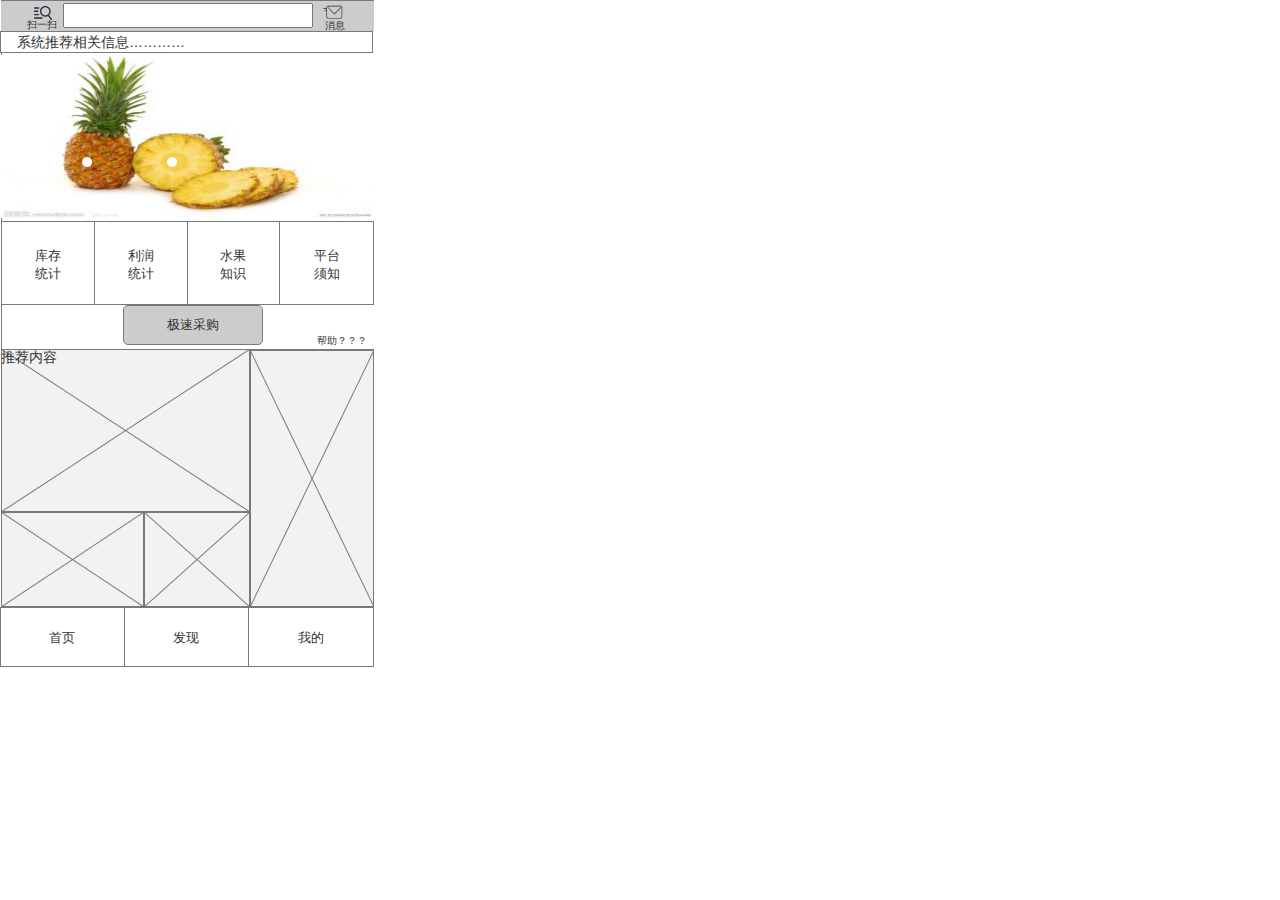
<file: index.html>
﻿<!DOCTYPE html>
<html>
  <head>
    <title>index</title>
    <meta http-equiv="X-UA-Compatible" content="IE=edge"/>
    <meta http-equiv="content-type" content="text/html; charset=utf-8"/>
    <meta name="viewport" content="width=device-width, initial-scale=1.0"/>
    <meta name="apple-mobile-web-app-capable" content="yes"/>
    <link href="resources/css/jquery-ui-themes.css" type="text/css" rel="stylesheet"/>
    <link href="resources/css/axure_rp_page.css" type="text/css" rel="stylesheet"/>
    <link href="data/styles.css" type="text/css" rel="stylesheet"/>
    <link href="files/index/styles.css" type="text/css" rel="stylesheet"/>
    <script src="resources/scripts/jquery-1.7.1.min.js"></script>
    <script src="resources/scripts/jquery-ui-1.8.10.custom.min.js"></script>
    <script src="resources/scripts/axure/axQuery.js"></script>
    <script src="resources/scripts/axure/globals.js"></script>
    <script src="resources/scripts/axutils.js"></script>
    <script src="resources/scripts/axure/annotation.js"></script>
    <script src="resources/scripts/axure/axQuery.std.js"></script>
    <script src="resources/scripts/axure/doc.js"></script>
    <script src="data/document.js"></script>
    <script src="resources/scripts/messagecenter.js"></script>
    <script src="resources/scripts/axure/events.js"></script>
    <script src="resources/scripts/axure/recording.js"></script>
    <script src="resources/scripts/axure/action.js"></script>
    <script src="resources/scripts/axure/expr.js"></script>
    <script src="resources/scripts/axure/geometry.js"></script>
    <script src="resources/scripts/axure/flyout.js"></script>
    <script src="resources/scripts/axure/ie.js"></script>
    <script src="resources/scripts/axure/model.js"></script>
    <script src="resources/scripts/axure/repeater.js"></script>
    <script src="resources/scripts/axure/sto.js"></script>
    <script src="resources/scripts/axure/utils.temp.js"></script>
    <script src="resources/scripts/axure/variables.js"></script>
    <script src="resources/scripts/axure/drag.js"></script>
    <script src="resources/scripts/axure/move.js"></script>
    <script src="resources/scripts/axure/visibility.js"></script>
    <script src="resources/scripts/axure/style.js"></script>
    <script src="resources/scripts/axure/adaptive.js"></script>
    <script src="resources/scripts/axure/tree.js"></script>
    <script src="resources/scripts/axure/init.temp.js"></script>
    <script src="files/index/data.js"></script>
    <script src="resources/scripts/axure/legacy.js"></script>
    <script src="resources/scripts/axure/viewer.js"></script>
    <script src="resources/scripts/axure/math.js"></script>
    <script type="text/javascript">
      $axure.utils.getTransparentGifPath = function() { return 'resources/images/transparent.gif'; };
      $axure.utils.getOtherPath = function() { return 'resources/Other.html'; };
      $axure.utils.getReloadPath = function() { return 'resources/reload.html'; };
    </script>
  </head>
  <body>
    <div id="base" class="">

      <!-- Unnamed (新母版 1) -->

      <!-- Unnamed (动态面板) -->
      <div id="u1" class="ax_default">
        <div id="u1_state0" class="panel_state" data-label="State1">
          <div id="u1_state0_content" class="panel_state_content">

            <!-- Unnamed (矩形) -->
            <div id="u2" class="ax_default box_1">
              <div id="u2_div" class=""></div>
              <!-- Unnamed () -->
              <div id="u3" class="text" style="display:none; visibility: hidden">
                <p><span></span></p>
              </div>
            </div>
          </div>
        </div>
      </div>

      <!-- Unnamed (动态面板) -->
      <div id="u4" class="ax_default">
        <div id="u4_state0" class="panel_state" data-label="State1">
          <div id="u4_state0_content" class="panel_state_content">

            <!-- Unnamed (矩形) -->
            <div id="u5" class="ax_default box_1">
              <div id="u5_div" class=""></div>
              <!-- Unnamed () -->
              <div id="u6" class="text" style="display:none; visibility: hidden">
                <p><span></span></p>
              </div>
            </div>

            <!-- Unnamed (图片) -->
            <div id="u7" class="ax_default _图片">
              <img id="u7_img" class="img " src="images/index/u7.svg"/>
              <!-- Unnamed () -->
              <div id="u8" class="text" style="display:none; visibility: hidden">
                <p><span></span></p>
              </div>
            </div>

            <!-- Unnamed (文本框) -->
            <div id="u9" class="ax_default text_field">
              <input id="u9_input" type="text" value=""/>
            </div>

            <!-- Unnamed (图片) -->
            <div id="u10" class="ax_default _图片">
              <img id="u10_img" class="img " src="images/index/u10.svg"/>
              <!-- Unnamed () -->
              <div id="u11" class="text" style="display:none; visibility: hidden">
                <p><span></span></p>
              </div>
            </div>

            <!-- Unnamed (矩形) -->
            <div id="u12" class="ax_default label">
              <div id="u12_div" class=""></div>
              <!-- Unnamed () -->
              <div id="u13" class="text">
                <p><span>消息</span></p>
              </div>
            </div>

            <!-- Unnamed (矩形) -->
            <div id="u14" class="ax_default label">
              <div id="u14_div" class=""></div>
              <!-- Unnamed () -->
              <div id="u15" class="text">
                <p><span>扫一扫</span></p>
              </div>
            </div>
          </div>
        </div>
      </div>

      <!-- 橱窗 (动态面板) -->
      <div id="u16" class="ax_default" data-label="橱窗">
        <div id="u16_state0" class="panel_state" data-label="State1">
          <div id="u16_state0_content" class="panel_state_content">

            <!-- Unnamed (矩形) -->
            <div id="u17" class="ax_default box_1">
              <div id="u17_div" class=""></div>
              <!-- Unnamed () -->
              <div id="u18" class="text" style="display:none; visibility: hidden">
                <p><span></span></p>
              </div>
            </div>

            <!-- Unnamed (图片) -->
            <div id="u19" class="ax_default image">
              <img id="u19_img" class="img " src="images/index/u19.jpg"/>
              <!-- Unnamed () -->
              <div id="u20" class="text" style="display:none; visibility: hidden">
                <p><span></span></p>
              </div>
            </div>
          </div>
        </div>
        <div id="u16_state1" class="panel_state" data-label="State2" style="display:none; visibility: hidden;">
          <div id="u16_state1_content" class="panel_state_content">

            <!-- Unnamed (图片) -->
            <div id="u21" class="ax_default image">
              <img id="u21_img" class="img " src="images/index/u21.jpg"/>
              <!-- Unnamed () -->
              <div id="u22" class="text" style="display:none; visibility: hidden">
                <p><span></span></p>
              </div>
            </div>
          </div>
        </div>
        <div id="u16_state2" class="panel_state" data-label="State3" style="display:none; visibility: hidden;">
          <div id="u16_state2_content" class="panel_state_content">

            <!-- Unnamed (图片) -->
            <div id="u23" class="ax_default image">
              <img id="u23_img" class="img " src="images/index/u23.jpg"/>
              <!-- Unnamed () -->
              <div id="u24" class="text" style="display:none; visibility: hidden">
                <p><span></span></p>
              </div>
            </div>
          </div>
        </div>
      </div>

      <!-- Unnamed (椭圆形) -->
      <div id="u25" class="ax_default ellipse">
        <img id="u25_img" class="img " src="images/index/u25.png"/>
        <!-- Unnamed () -->
        <div id="u26" class="text" style="display:none; visibility: hidden">
          <p><span></span></p>
        </div>
      </div>

      <!-- Unnamed (椭圆形) -->
      <div id="u27" class="ax_default ellipse">
        <img id="u27_img" class="img " src="images/index/u25.png"/>
        <!-- Unnamed () -->
        <div id="u28" class="text" style="display:none; visibility: hidden">
          <p><span></span></p>
        </div>
      </div>

      <!-- Unnamed (椭圆形) -->
      <div id="u29" class="ax_default ellipse">
        <img id="u29_img" class="img " src="images/index/u25.png"/>
        <!-- Unnamed () -->
        <div id="u30" class="text" style="display:none; visibility: hidden">
          <p><span></span></p>
        </div>
      </div>

      <!-- Unnamed (菜单) -->
      <div id="u31" class="ax_default">
        <img id="u31_menu" class="img " src="images/index/u31_menu.png" alt="u31_menu"/>

        <!-- Unnamed (表格) -->
        <div id="u32" class="ax_default">

          <!-- Unnamed (Menu Item) -->
          <div id="u33" class="ax_default menu_item">
            <img id="u33_img" class="img " src="images/index/u33.png"/>
            <!-- Unnamed () -->
            <div id="u34" class="text">
              <p><span>库存</span></p><p><span>统计</span></p>
            </div>
          </div>

          <!-- Unnamed (Menu Item) -->
          <div id="u35" class="ax_default menu_item">
            <img id="u35_img" class="img " src="images/index/u33.png"/>
            <!-- Unnamed () -->
            <div id="u36" class="text">
              <p><span>利润</span></p><p><span>统计</span></p>
            </div>
          </div>

          <!-- Unnamed (Menu Item) -->
          <div id="u37" class="ax_default menu_item">
            <img id="u37_img" class="img " src="images/index/u37.png"/>
            <!-- Unnamed () -->
            <div id="u38" class="text">
              <p><span>水果</span></p><p><span>知识</span></p>
            </div>
          </div>

          <!-- Unnamed (Menu Item) -->
          <div id="u39" class="ax_default menu_item">
            <img id="u39_img" class="img " src="images/index/u39.png"/>
            <!-- Unnamed () -->
            <div id="u40" class="text">
              <p><span>平台</span></p><p><span>须知</span></p>
            </div>
          </div>
        </div>
      </div>

      <!-- Unnamed (菜单) -->
      <div id="u41" class="ax_default">
        <img id="u41_menu" class="img " src="images/index/u41_menu.png" alt="u41_menu"/>

        <!-- Unnamed (表格) -->
        <div id="u42" class="ax_default">

          <!-- Unnamed (Menu Item) -->
          <div id="u43" class="ax_default menu_item">
            <img id="u43_img" class="img " src="images/index/u43.png"/>
            <!-- Unnamed () -->
            <div id="u44" class="text">
              <p><span>首页</span></p>
            </div>
          </div>

          <!-- Unnamed (Menu Item) -->
          <div id="u45" class="ax_default menu_item">
            <img id="u45_img" class="img " src="images/index/u43.png"/>
            <!-- Unnamed () -->
            <div id="u46" class="text">
              <p><span>发现</span></p>
            </div>
          </div>

          <!-- Unnamed (Menu Item) -->
          <div id="u47" class="ax_default menu_item">
            <img id="u47_img" class="img " src="images/index/u47.png"/>
            <!-- Unnamed () -->
            <div id="u48" class="text">
              <p><span>我的</span></p>
            </div>
          </div>
        </div>
      </div>

      <!-- 推送消息 (动态面板) -->
      <div id="u49" class="ax_default" data-label="推送消息">
        <div id="u49_state0" class="panel_state" data-label="State1">
          <div id="u49_state0_content" class="panel_state_content">

            <!-- Unnamed (矩形) -->
            <div id="u50" class="ax_default box_1">
              <div id="u50_div" class=""></div>
              <!-- Unnamed () -->
              <div id="u51" class="text" style="display:none; visibility: hidden">
                <p><span></span></p>
              </div>
            </div>

            <!-- Unnamed (矩形) -->
            <div id="u52" class="ax_default label">
              <div id="u52_div" class=""></div>
              <!-- Unnamed () -->
              <div id="u53" class="text">
                <p><span>系统推荐相关信息…………</span></p>
              </div>
            </div>
          </div>
        </div>
      </div>

      <!-- 推荐组合 (动态面板) -->
      <div id="u54" class="ax_default" data-label="推荐组合">
        <div id="u54_state0" class="panel_state" data-label="State1">
          <div id="u54_state0_content" class="panel_state_content">

            <!-- 推荐组合 (矩形) -->
            <div id="u55" class="ax_default box_1" data-label="推荐组合">
              <div id="u55_div" class=""></div>
              <!-- Unnamed () -->
              <div id="u56" class="text" style="display:none; visibility: hidden">
                <p><span></span></p>
              </div>
            </div>

            <!-- Unnamed (占位符) -->
            <div id="u57" class="ax_default placeholder">
              <img id="u57_img" class="img " src="images/index/u57.png"/>
              <!-- Unnamed () -->
              <div id="u58" class="text" style="display:none; visibility: hidden">
                <p><span></span></p>
              </div>
            </div>

            <!-- Unnamed (占位符) -->
            <div id="u59" class="ax_default placeholder">
              <img id="u59_img" class="img " src="images/index/u59.png"/>
              <!-- Unnamed () -->
              <div id="u60" class="text" style="display:none; visibility: hidden">
                <p><span></span></p>
              </div>
            </div>

            <!-- Unnamed (占位符) -->
            <div id="u61" class="ax_default placeholder">
              <img id="u61_img" class="img " src="images/index/u61.png"/>
              <!-- Unnamed () -->
              <div id="u62" class="text" style="display:none; visibility: hidden">
                <p><span></span></p>
              </div>
            </div>

            <!-- Unnamed (占位符) -->
            <div id="u63" class="ax_default placeholder">
              <img id="u63_img" class="img " src="images/index/u63.png"/>
              <!-- Unnamed () -->
              <div id="u64" class="text" style="display:none; visibility: hidden">
                <p><span></span></p>
              </div>
            </div>

            <!-- Unnamed (矩形) -->
            <div id="u65" class="ax_default label">
              <div id="u65_div" class=""></div>
              <!-- Unnamed () -->
              <div id="u66" class="text">
                <p><span>推荐内容</span></p>
              </div>
            </div>
          </div>
        </div>
      </div>

      <!-- Unnamed (矩形) -->
      <div id="u67" class="ax_default button">
        <div id="u67_div" class=""></div>
        <!-- Unnamed () -->
        <div id="u68" class="text">
          <p><span>极速采购</span></p>
        </div>
      </div>

      <!-- Unnamed (矩形) -->
      <div id="u69" class="ax_default label">
        <div id="u69_div" class=""></div>
        <!-- Unnamed () -->
        <div id="u70" class="text">
          <p><span>帮助？？？</span></p>
        </div>
      </div>
    </div>
  </body>
</html>
</file>
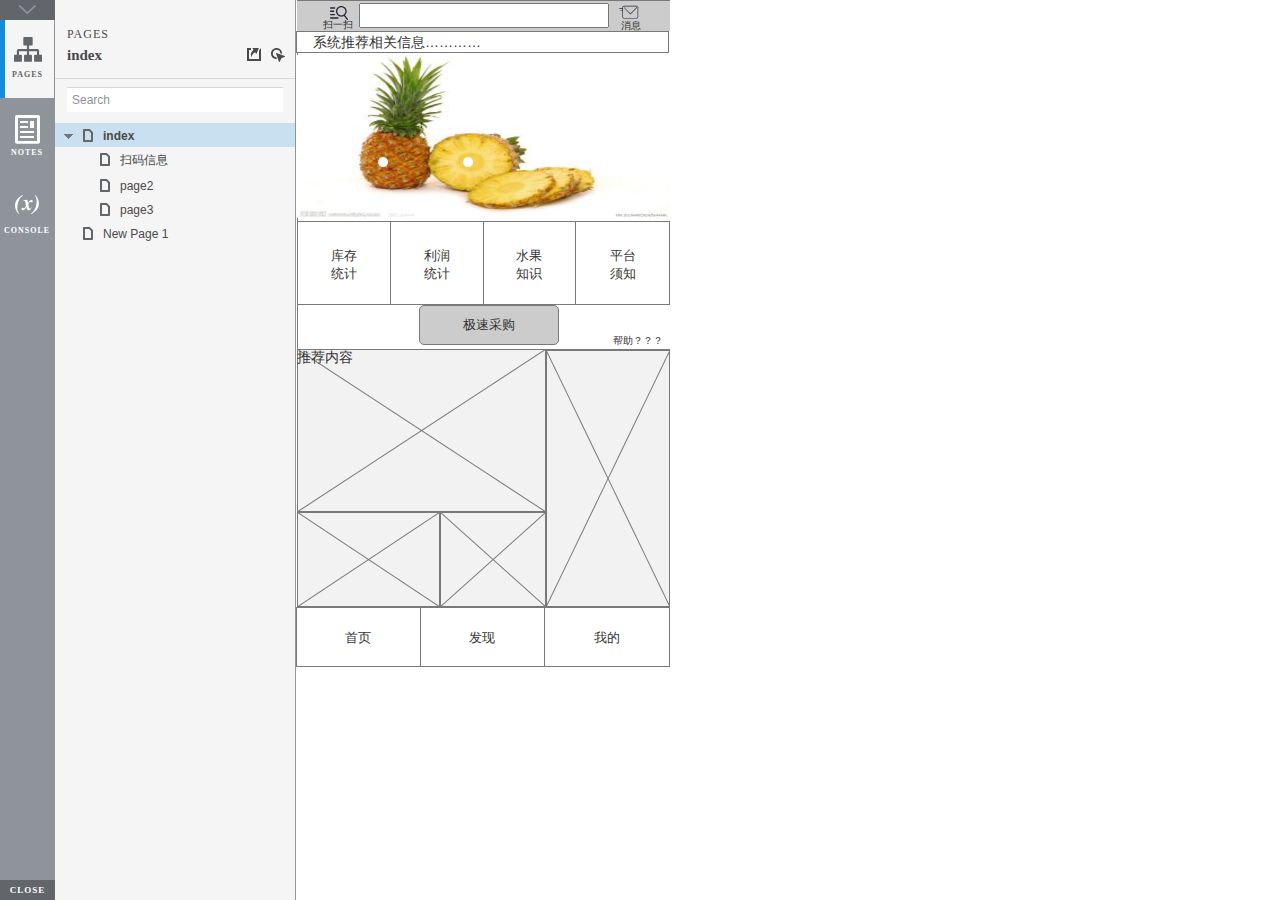
<file: start.html>
﻿<!DOCTYPE html>
<html xmlns="http://www.w3.org/1999/xhtml" xml:lang="en" lang="en">
<head>
    <title>Untitled Document</title>
    <meta http-equiv="X-UA-Compatible" content="IE=edge"/>
    <meta http-equiv="content-type" content="text/html; charset=utf-8" />
    <meta name="viewport" content="width=device-width, initial-scale=1.0" />
    <meta name="apple-mobile-web-app-capable" content="yes" />
    <link type="text/css" href="resources/css/reset.css" rel="Stylesheet" />
    <link type="text/css" href="resources/css/default.css" rel="Stylesheet" />
    <!--<link href='https://fonts.googleapis.com/css?family=Nunito:300' rel='stylesheet' type='text/css'>-->

    <script type="text/javascript">
        if (location.href.toString().indexOf('file://localhost/') == 0) {
            location.href = location.href.toString().replace('file://localhost/', 'file:///');
        }
    </script>

    <script type="text/javascript" src="resources/scripts/jquery-1.7.1.min.js"></script>
    <script type="text/javascript" src="resources/scripts/player/splitter.js"></script>
    <script type="text/javascript" src="resources/scripts/axutils.js"></script>
    <script type="text/javascript" src="resources/scripts/player/axplayer.js"></script>
    <script type="text/javascript" src="resources/scripts/messagecenter.js"></script>
    <script type="text/javascript" src="data/document.js"></script>
    <style type="text/css">

#outerContainer {
	width:1000px;
	height:1500px;
}

.vsplitbar {
    width: 3px;
    /*background: #B9B9B9;*/
    border-right: 1px solid #8f949a;
}

.vsplitbar:hover, .vsplitbar.active {
    background: #8f949a;
}

#rightPanel {
    background-color: White;
}

/*#leftPanel {
    min-width: 120px;
}*/

.splitterMask {
   position:absolute;
   top: 0;
   left: 0;
   width: 100%;
   height: 100%;
   overflow: hidden;
   background-image: url(resources/images/transparent.gif);
   z-index: 20000;
}

    </style>
    <script type="text/javascript" language="JavaScript"><!--
        var SITEMAP_COLLAPSE_VAR_NAME = 'c';
        var PLUGIN_VAR_NAME = 'g';
        var FOOTNOTES_VAR_NAME = 'fn';
        var ADAPTIVE_VIEW_VAR_NAME = 'view';
        var lastLeftPanelWidth = 295;
        var toolBarOnly = true;

        // isolate scope
        (function() {
            setUpController();
            
            var configuration = $axure.document.configuration;
            var _settings = {};
            _settings.projectId = configuration.prototypeId;
            _settings.isAxshare = configuration.isAxshare;
            _settings.loadFeedbackPlugin = configuration.loadFeedbackPlugin;
            var cHash = getHashStringVar(SITEMAP_COLLAPSE_VAR_NAME);
            _settings.startCollapsed = cHash == "1";
            if(cHash == "2") closePlayer();
            var gHash = getHashStringVar(PLUGIN_VAR_NAME);
            if(gHash == "") gHash = 1;
            _settings.startPluginGid = gHash;

            $axure.player.settings = _settings;

            $(window).bind('load', function() {
                if(CHROME_5_LOCAL && !$('body').attr('pluginDetected')) {
                    window.location = 'resources/chrome/chrome.html';
                }
            });

            $(document).ready(function() {
                $axure.page.bind('load.start', mainFrame_onload);
                $axure.messageCenter.addMessageListener(messageCenter_message);

                $(document).on('pluginShown', function (event, data) {
                    setVarInCurrentUrlHash('g', data ? data : '');
                });

                $(document).on('pluginCreated', function(event, data) {
                    if($axure.player.settings.startPluginGid == data) {
                        $axure.player.showPlugin(data);
                    }
                });

                if($axure.player.settings.loadFeedbackPlugin) {
                    if($axure.player.settings.isAxshare) {
                        $axure.utils.loadJS('/Scripts/plugins/feedback/feedback8.js');
                    } else {
                        $axure.utils.loadJS('http://share.axure.com/Scripts/plugins/feedback/feedback8.js');
                    }
                }

                if(navigator.userAgent.indexOf("MSIE") >= 0) $('#outerContainer').width('100%');
                initialize();
                if($axure.player.settings.startCollapsed) $('#outerContainer').splitter({ sizeLeft: 0 });
                else $('#outerContainer').splitter({ sizeLeft: lastLeftPanelWidth });
                $('#leftPanel').width(lastLeftPanelWidth);
                
                $(window).resize(function() { resizeContent(); });

                $('#maximizePanelContainer').hide();

                initializeLogo();

                $(window).resize();
                resizeContent();
                
                $axure.player.collapseToBar();

                if($axure.player.settings.startCollapsed) {
                    collapse();
                    $('#leftPanel').width(0);
                }

                if(MOBILE_DEVICE) {
                    $('#interfaceControlFrameMinimizeContainer').height('45px');
                    $('#interfaceControlFrameMinimizeContainer a').height('45px');
                    $('#interfaceControlFrameHeaderContainer').css('margin-top','45px');
                    $('#interfaceControlFrameCloseContainer a').css('padding','10px 0px');
                    $('#maximizePanelContainer').height('45px');//.css('top','inherit').css('bottom','0px');

                    $('body').removeClass('hashover');

                    if(IOS) {
                        $('#rightPanel').css('overflow', 'auto').css('-webkit-overflow-scrolling', 'touch').css('-ms-overflow-x', 'hidden');

                        window.addEventListener("orientationchange", function() {
                            var viewport = document.querySelector("meta[name=viewport]");
                            //so iOS doesn't zoom when switching back to portrait
                            viewport.setAttribute('content', 'width=device-width, initial-scale=1.0, maximum-scale=1.0');
                            viewport.setAttribute('content', 'width=device-width, initial-scale=1.0');
                            resizeContent();
                        }, false);

                        $axure.page.bind('load.start', function() {
                            resizeContent();
                        });
                    }
                }

            });

            function initialize() {
                var legacyQString = getQueryString("Page");
                if (legacyQString.length > 0) {
                    location.href = location.href.substring(0, location.href.indexOf("?")) + "#p=" + legacyQString;
                    return;
                }

                var mainFrame = document.getElementById("mainFrame");
                mainFrame.contentWindow.location.href = getInitialUrl();
            }

            function initializeLogo() {
                if($axure.document.configuration.logoImagePath) {
                    var image = new Image();
                    image.onload = function() {
                        $('#logoImage').css('max-width', this.width + 'px');
                        $axure.player.resizeContent();
                    };
                    image.src = $axure.document.configuration.logoImagePath;
                
                    $('#interfaceControlFrameLogoImageContainer').html('<img id="logoImage" src="" />');
                    $('#logoImage').attr('src', $axure.document.configuration.logoImagePath).load(function() { resizeContent(); });
                } else $('#interfaceControlFrameLogoImageContainer').hide();

                if ($axure.document.configuration.logoImageCaption) {
                    $('#interfaceControlFrameLogoCaptionContainer').html($axure.document.configuration.logoImageCaption);
                } else $('#interfaceControlFrameLogoCaptionContainer').hide();

                if(!$('#interfaceControlFrameLogoImageContainer').is(':visible') && !$('#interfaceControlFrameLogoCaptionContainer').is(':visible')) {
                    $('#interfaceControlFrameLogoContainer').hide();
                }
            }

            var resizeContent = $axure.player.resizeContent = function() {
                var newHeight = $(window).height();
                var newWidth = $(window).width();

                var controlContainerHeight = newHeight;// - 30;
                if($('#interfaceControlFrameLogoContainer').is(':visible')) controlContainerHeight -= $('#interfaceControlFrameLogoContainer').outerHeight();// + 16;

                $('#outerContainer').height(newHeight).width(newWidth);
                $('.vsplitbar').height(newHeight);
                $('#leftPanel').height(newHeight);
                $('#interfaceControlFrame').height(newHeight);
                $('#interfaceControlFrameContainer').height(newHeight);
                $('#interfaceControlFrameHostContainer').height(controlContainerHeight);

                $('#rightPanel').height(newHeight);
                $('#mainFrame').height(newHeight);

                if($('#leftPanel').is(':visible')) $('#rightPanel').width($(window).width() - $('#leftPanel').width() - 1);// $('.vsplitbar').width());
                else $('#rightPanel').width($(window).width());

                $(document).trigger('ContainerHeightChange',[controlContainerHeight]);

                if(MOBILE_DEVICE) {
                    if(!(getHashStringVar(ADAPTIVE_VIEW_VAR_NAME).length > 0)) $axure.messageCenter.postMessage('setAdaptiveViewForSize', {'width':newWidth, 'height':$('#rightPanel').height()});
                }
            }

            var collapseToBar = $axure.player.collapseToBar = function() {
                lastLeftPanelWidth = $('#leftPanel').width();
                $('#leftPanel').width('55px');
                $('.vsplitbar').hide();
                $('#rightPanel').width($(window).width() - $('#leftPanel').width());
                $(window).resize();
                $('#outerContainer').trigger('resize');
                toolBarOnly = true;
            }

            var expandFromBar = $axure.player.expandFromBar = function() {
                if($('.vsplitbar').is(':visible')) return;

                $('#leftPanel').width(lastLeftPanelWidth);
                $('.vsplitbar').show();
                $('#rightPanel').width($(window).width() - $('#leftPanel').width() - 1);// $('.vsplitbar').width());
                $(window).resize();
                $('#outerContainer').trigger('resize');
                toolBarOnly = false;
            }

        })();

        function messageCenter_message(message, data) {
            if(message == 'expandFrame') expand();
            else if(message == 'getCollapseFrameOnLoad' && $axure.player.settings.startCollapsed && !MOBILE_DEVICE) $axure.messageCenter.postMessage('collapseFrameOnLoad');
        }

        
        function getInitialUrl() {
            var pageName = getHashStringVar("p");
            if(pageName.length > 0) return pageName + ".html";
            else {
                var url = getFirstPageUrl($axure.document.sitemap.rootNodes);
                return (url ? url : "about:blank");
            }
        }

        function getFirstPageUrl(nodes) {
            for (var i = 0; i < nodes.length; i++) {
                var node = nodes[i];
                if (node.url) return node.url;
                else {
                    var hasChildren = (node.children && node.children.length > 0);
                    if (hasChildren) {
                        var url = getFirstPageUrl(node.children);
                        if (url) return url;
                    }
                }
            }
            return null;
        }

        function closePlayer() {
            if($axure.page.location) window.location.href = $axure.page.location;
            else {
                var pageFile = getInitialUrl();
                var currentLocation = window.location.toString();
                window.location.href = currentLocation.substr(0, currentLocation.lastIndexOf("/") + 1) + pageFile;
            }
        }

        function replaceHash(newHash) {
            var currentLocWithoutHash = window.location.toString().split('#')[0];

            //We use replace so that every hash change doesn't get appended to the history stack.
            //We use replaceState in browsers that support it, else replace the location
            if(typeof window.history.replaceState != 'undefined') {
                try {
                    //Chrome 45 (Version 45.0.2454.85 m) started throwing an error here when generated locally (this only happens with sitemap open) which broke all interactions.
                    //try catch breaks the url adjusting nicely when the sitemap is open, but all interactions and forward and back buttons work.
                    //Uncaught SecurityError: Failed to execute 'replaceState' on 'History': A history state object with URL 'file:///C:/Users/Ian/Documents/Axure/HTML/Untitled/start.html#p=home' cannot be created in a document with origin 'null'.
                    window.history.replaceState(null, null, currentLocWithoutHash + newHash);
                } catch(ex) {}
            } else {
                window.location.replace(currentLocWithoutHash + newHash);
            }
        }

        function collapse() {
            setVarInCurrentUrlHash('c', 1);
            if(!toolBarOnly) lastLeftPanelWidth = $('#leftPanel').width();

            $('#maximizePanelContainer').show();
            $('#leftPanel').hide();
            $('.vsplitbar').hide();
            $('#rightPanel').width($(window).width());
            $(window).resize();
            $('#outerContainer').trigger('resize');

            $(document).trigger('sidebarCollapse');

            if(MOBILE_DEVICE) {
                $('#maximizePanelContainer').animate({
                    top:$('#rightPanel').height() - $('#maximizePanelContainer').height()
                }, 300, 'swing', function() {
                    $('#maximizePanelContainer').css('top', 'inherit').css('bottom', '0px');
                });
            }
        }

        function expand() {
            if(MOBILE_DEVICE) {
                $('#maximizePanelContainer').css('top', '0px').css('bottom', 'inherit');
            }

            deleteVarFromCurrentUrlHash('c');
            $('#maximizePanelContainer').hide();
            $('#leftPanel').width(lastLeftPanelWidth);
            $('#leftPanel').show();
            if(!toolBarOnly) {
                $('.vsplitbar').show();
                $('#rightPanel').width($(window).width() - $('#leftPanel').width() - 1);
            } else {
                $axure.player.collapseToBar();
            }
            $(window).resize();
            $('#outerContainer').trigger('resize');

            $(document).trigger('sidebarExpanded');
        }


        function mainFrame_onload() {
            if($axure.page.pageName) document.title = $axure.page.pageName;
        }

        function getQueryString(query) {
            var qstring = self.location.href.split("?");
            if(qstring.length < 2) return "";
            return GetParameter(qstring, query);
        }
        
        function GetParameter(qstring, query) {
            var prms = qstring[1].split("&");
            var frmelements = new Array();
            var currprmeter, querystr = "";

            for(var i = 0; i < prms.length; i++) {
                currprmeter = prms[i].split("=");
                frmelements[i] = new Array();
                frmelements[i][0] = currprmeter[0];
                frmelements[i][1] = currprmeter[1];
            }

            for(j = 0; j < frmelements.length; j++) {
                if(frmelements[j][0].toLowerCase() == query.toLowerCase()) {
                    querystr = frmelements[j][1];
                    break;
                }
            }
            return querystr;
        }
        
        function getHashStringVar(query) {
            var qstring = self.location.href.split("#");
            if(qstring.length < 2) return "";
            return GetParameter(qstring, query);
        }

        function setHashStringVar(currentHash, varName, varVal) {
            var varWithEqual = varName + '=';
            var poundVarWithEqual = varVal === '' ? '' :  '#' + varName + '=' + varVal;
            var ampVarWithEqual = varVal === '' ? '' :  '&' + varName + '=' + varVal;
            var hashToSet = '';

            var pageIndex = currentHash.indexOf('#' + varWithEqual);
            if(pageIndex == -1) pageIndex = currentHash.indexOf('&' + varWithEqual);
            if(pageIndex != -1) {
                var newHash = currentHash.substring(0, pageIndex);

                newHash = newHash == '' ? poundVarWithEqual : newHash + ampVarWithEqual;

                var ampIndex = currentHash.indexOf('&', pageIndex + 1);
                if(ampIndex != -1) {
                    newHash = newHash == '' ? '#' + currentHash.substring(ampIndex + 1) : newHash + currentHash.substring(ampIndex);
                }
                hashToSet = newHash;
            } else if(currentHash.indexOf('#') != -1) {
                hashToSet = currentHash + ampVarWithEqual;
            } else {
                hashToSet = poundVarWithEqual;
            }

            if(hashToSet != '' || varVal == '') {
                return hashToSet;
            }

            return null;
        }

        function setVarInCurrentUrlHash(varName, varVal) {
            var newHash = setHashStringVar(window.location.hash, varName, varVal);

            if(newHash != null) {
                replaceHash(newHash);
            }
        }

        function deleteHashStringVar(currentHash, varName) {
            var varWithEqual = varName + '=';

            var pageIndex = currentHash.indexOf('#' + varWithEqual);
            if(pageIndex == -1) pageIndex = currentHash.indexOf('&' + varWithEqual);
            if(pageIndex != -1) {
                var newHash = currentHash.substring(0, pageIndex);

                var ampIndex = currentHash.indexOf('&', pageIndex + 1);

                //IF begin of string....if none blank, ELSE # instead of & and rest
                //IF in string....prefix + if none blank, ELSE &-rest
                if(newHash == '') { //beginning of string
                    newHash = ampIndex != -1 ? '#' + currentHash.substring(ampIndex + 1) : '';
                } else { //somewhere in the middle
                    newHash = newHash + (ampIndex != -1 ? currentHash.substring(ampIndex) : '');
                }

                return newHash;
            }

            return null;
        }

        function deleteVarFromCurrentUrlHash(varName) {
            var newHash = deleteHashStringVar(window.location.hash, varName);

            if(newHash != null) {
                replaceHash(newHash);
            }
        }
    --></script>

    <link type="text/css" rel="Stylesheet" href="plugins/sitemap/styles/sitemap.css" />
    <script type="text/javascript" src="plugins/sitemap/sitemap.js"></script>
    <link type="text/css" rel="Stylesheet" href="plugins/page_notes/styles/page_notes.css" />
    <script type="text/javascript" src="plugins/page_notes/page_notes.js"></script>
    <!--<link type="text/css" rel="Stylesheet" href="plugins/recordplay/styles/recordplay.css" />
    <script type="text/javascript" src="plugins/recordplay/recordplay.js"></script>-->
    <link type="text/css" rel="Stylesheet" href="plugins/debug/styles/debug.css" />
    <script type="text/javascript" src="plugins/debug/debug.js"></script>

</head>
<body scroll="no" class="hashover">
    <div id="outerContainer">

        <div id="leftPanel">
            <div id="interfaceControlFrame">
                <div id="interfaceControlFrameMinimizeContainer">
                    <a title="Collapse" id="interfaceControlFrameMinimizeButton" onclick="collapse();">&nbsp;</a>
                </div>
                <div id="interfaceControlFrameHeaderContainer">
                    <ul id="interfaceControlFrameHeader"></ul>
                </div>
                <div id="interfaceControlFrameContainer">
                    <div id="interfaceControlFrameLogoContainer">
                        <div id="interfaceControlFrameLogoImageContainer"></div>
                        <div id="interfaceControlFrameLogoCaptionContainer"></div>
                    </div>
                    <div id="interfaceControlFrameHostContainer">
                    </div>
                </div>
                <div id="interfaceControlFrameCloseContainer">
                    <a title="Close" id="interfaceControlFrameCloseButton" onclick="closePlayer();">CLOSE</a>
                </div>
            </div>
        </div>
        <div id="rightPanel">
            <iframe id="mainFrame" name="mainFrame" width="100%" height="100%" src="" frameborder="0" style="display: block;" webkitallowfullscreen mozallowfullscreen allowfullscreen></iframe>
        </div>

    </div>

    <div id="maximizePanelContainer">
        <iframe id="expandFrame" src="resources/expand.html" width="100%" height="100%" scrolling="no" allowtransparency="true" frameborder="0"></iframe>
    </div>

</body>
</html>
</file>
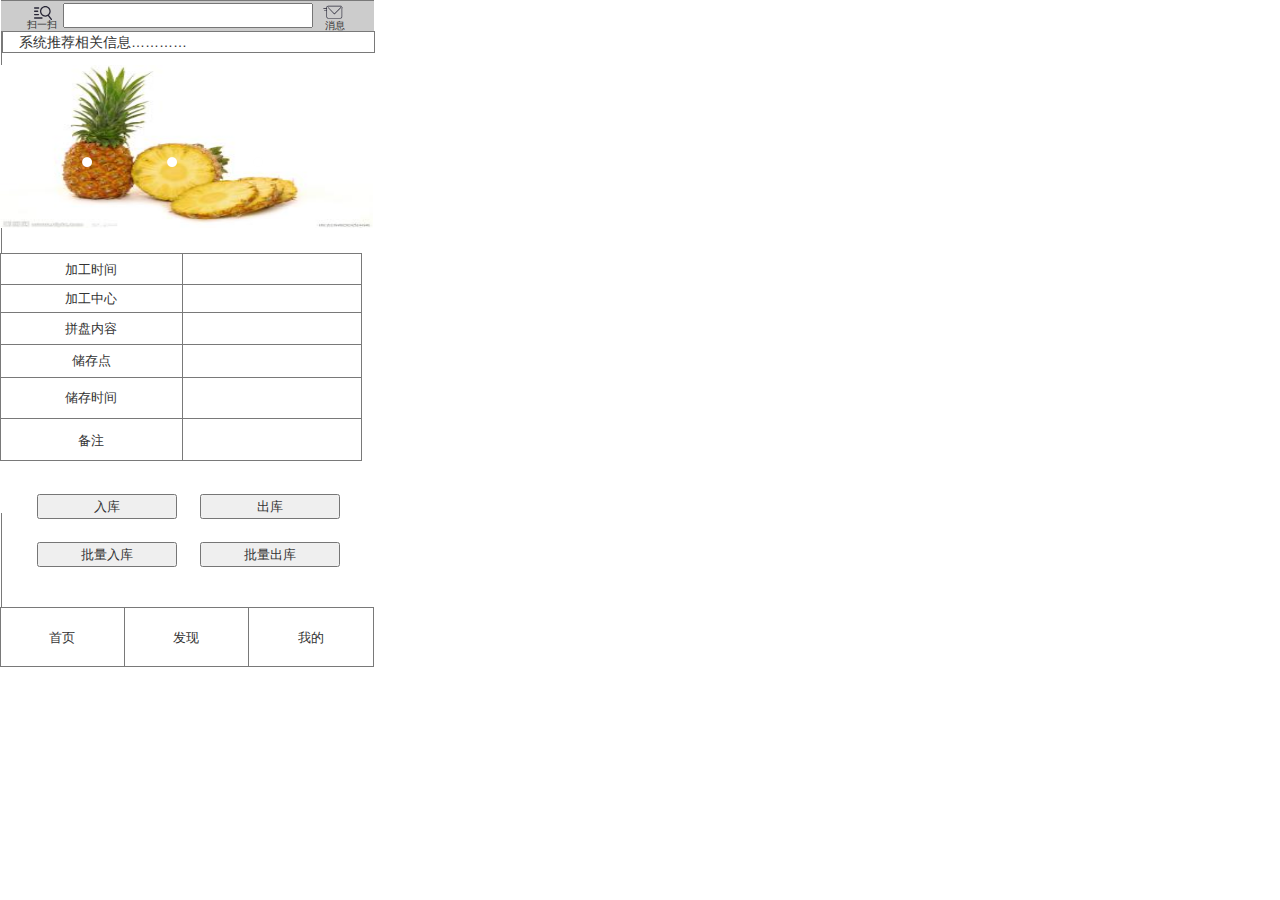
<file: 扫码信息.html>
﻿<!DOCTYPE html>
<html>
  <head>
    <title>扫码信息</title>
    <meta http-equiv="X-UA-Compatible" content="IE=edge"/>
    <meta http-equiv="content-type" content="text/html; charset=utf-8"/>
    <meta name="viewport" content="width=device-width, initial-scale=1.0"/>
    <meta name="apple-mobile-web-app-capable" content="yes"/>
    <link href="resources/css/jquery-ui-themes.css" type="text/css" rel="stylesheet"/>
    <link href="resources/css/axure_rp_page.css" type="text/css" rel="stylesheet"/>
    <link href="data/styles.css" type="text/css" rel="stylesheet"/>
    <link href="files/扫码信息/styles.css" type="text/css" rel="stylesheet"/>
    <script src="resources/scripts/jquery-1.7.1.min.js"></script>
    <script src="resources/scripts/jquery-ui-1.8.10.custom.min.js"></script>
    <script src="resources/scripts/axure/axQuery.js"></script>
    <script src="resources/scripts/axure/globals.js"></script>
    <script src="resources/scripts/axutils.js"></script>
    <script src="resources/scripts/axure/annotation.js"></script>
    <script src="resources/scripts/axure/axQuery.std.js"></script>
    <script src="resources/scripts/axure/doc.js"></script>
    <script src="data/document.js"></script>
    <script src="resources/scripts/messagecenter.js"></script>
    <script src="resources/scripts/axure/events.js"></script>
    <script src="resources/scripts/axure/recording.js"></script>
    <script src="resources/scripts/axure/action.js"></script>
    <script src="resources/scripts/axure/expr.js"></script>
    <script src="resources/scripts/axure/geometry.js"></script>
    <script src="resources/scripts/axure/flyout.js"></script>
    <script src="resources/scripts/axure/ie.js"></script>
    <script src="resources/scripts/axure/model.js"></script>
    <script src="resources/scripts/axure/repeater.js"></script>
    <script src="resources/scripts/axure/sto.js"></script>
    <script src="resources/scripts/axure/utils.temp.js"></script>
    <script src="resources/scripts/axure/variables.js"></script>
    <script src="resources/scripts/axure/drag.js"></script>
    <script src="resources/scripts/axure/move.js"></script>
    <script src="resources/scripts/axure/visibility.js"></script>
    <script src="resources/scripts/axure/style.js"></script>
    <script src="resources/scripts/axure/adaptive.js"></script>
    <script src="resources/scripts/axure/tree.js"></script>
    <script src="resources/scripts/axure/init.temp.js"></script>
    <script src="files/扫码信息/data.js"></script>
    <script src="resources/scripts/axure/legacy.js"></script>
    <script src="resources/scripts/axure/viewer.js"></script>
    <script src="resources/scripts/axure/math.js"></script>
    <script type="text/javascript">
      $axure.utils.getTransparentGifPath = function() { return 'resources/images/transparent.gif'; };
      $axure.utils.getOtherPath = function() { return 'resources/Other.html'; };
      $axure.utils.getReloadPath = function() { return 'resources/reload.html'; };
    </script>
  </head>
  <body>
    <div id="base" class="">

      <!-- Unnamed (动态面板) -->
      <div id="u71" class="ax_default">
        <div id="u71_state0" class="panel_state" data-label="State1">
          <div id="u71_state0_content" class="panel_state_content">

            <!-- Unnamed (矩形) -->
            <div id="u72" class="ax_default box_1">
              <div id="u72_div" class=""></div>
              <!-- Unnamed () -->
              <div id="u73" class="text" style="display:none; visibility: hidden">
                <p><span></span></p>
              </div>
            </div>
          </div>
        </div>
      </div>

      <!-- Unnamed (动态面板) -->
      <div id="u74" class="ax_default">
        <div id="u74_state0" class="panel_state" data-label="State1">
          <div id="u74_state0_content" class="panel_state_content">

            <!-- Unnamed (矩形) -->
            <div id="u75" class="ax_default box_1">
              <div id="u75_div" class=""></div>
              <!-- Unnamed () -->
              <div id="u76" class="text" style="display:none; visibility: hidden">
                <p><span></span></p>
              </div>
            </div>

            <!-- Unnamed (图片) -->
            <div id="u77" class="ax_default _图片">
              <img id="u77_img" class="img " src="images/index/u7.svg"/>
              <!-- Unnamed () -->
              <div id="u78" class="text" style="display:none; visibility: hidden">
                <p><span></span></p>
              </div>
            </div>

            <!-- Unnamed (文本框) -->
            <div id="u79" class="ax_default text_field">
              <input id="u79_input" type="text" value=""/>
            </div>

            <!-- Unnamed (图片) -->
            <div id="u80" class="ax_default _图片">
              <img id="u80_img" class="img " src="images/index/u10.svg"/>
              <!-- Unnamed () -->
              <div id="u81" class="text" style="display:none; visibility: hidden">
                <p><span></span></p>
              </div>
            </div>

            <!-- Unnamed (矩形) -->
            <div id="u82" class="ax_default label">
              <div id="u82_div" class=""></div>
              <!-- Unnamed () -->
              <div id="u83" class="text">
                <p><span>消息</span></p>
              </div>
            </div>

            <!-- Unnamed (矩形) -->
            <div id="u84" class="ax_default label">
              <div id="u84_div" class=""></div>
              <!-- Unnamed () -->
              <div id="u85" class="text">
                <p><span>扫一扫</span></p>
              </div>
            </div>
          </div>
        </div>
      </div>

      <!-- 橱窗 (动态面板) -->
      <div id="u86" class="ax_default" data-label="橱窗">
        <div id="u86_state0" class="panel_state" data-label="State1">
          <div id="u86_state0_content" class="panel_state_content">

            <!-- Unnamed (矩形) -->
            <div id="u87" class="ax_default box_1">
              <div id="u87_div" class=""></div>
              <!-- Unnamed () -->
              <div id="u88" class="text" style="display:none; visibility: hidden">
                <p><span></span></p>
              </div>
            </div>

            <!-- Unnamed (图片) -->
            <div id="u89" class="ax_default image">
              <img id="u89_img" class="img " src="images/index/u19.jpg"/>
              <!-- Unnamed () -->
              <div id="u90" class="text" style="display:none; visibility: hidden">
                <p><span></span></p>
              </div>
            </div>
          </div>
        </div>
        <div id="u86_state1" class="panel_state" data-label="State2" style="display:none; visibility: hidden;">
          <div id="u86_state1_content" class="panel_state_content">

            <!-- Unnamed (图片) -->
            <div id="u91" class="ax_default image">
              <img id="u91_img" class="img " src="images/index/u21.jpg"/>
              <!-- Unnamed () -->
              <div id="u92" class="text" style="display:none; visibility: hidden">
                <p><span></span></p>
              </div>
            </div>
          </div>
        </div>
        <div id="u86_state2" class="panel_state" data-label="State3" style="display:none; visibility: hidden;">
          <div id="u86_state2_content" class="panel_state_content">

            <!-- Unnamed (图片) -->
            <div id="u93" class="ax_default image">
              <img id="u93_img" class="img " src="images/index/u23.jpg"/>
              <!-- Unnamed () -->
              <div id="u94" class="text" style="display:none; visibility: hidden">
                <p><span></span></p>
              </div>
            </div>
          </div>
        </div>
      </div>

      <!-- Unnamed (椭圆形) -->
      <div id="u95" class="ax_default ellipse">
        <img id="u95_img" class="img " src="images/index/u25.png"/>
        <!-- Unnamed () -->
        <div id="u96" class="text" style="display:none; visibility: hidden">
          <p><span></span></p>
        </div>
      </div>

      <!-- Unnamed (椭圆形) -->
      <div id="u97" class="ax_default ellipse">
        <img id="u97_img" class="img " src="images/index/u25.png"/>
        <!-- Unnamed () -->
        <div id="u98" class="text" style="display:none; visibility: hidden">
          <p><span></span></p>
        </div>
      </div>

      <!-- Unnamed (椭圆形) -->
      <div id="u99" class="ax_default ellipse">
        <img id="u99_img" class="img " src="images/index/u25.png"/>
        <!-- Unnamed () -->
        <div id="u100" class="text" style="display:none; visibility: hidden">
          <p><span></span></p>
        </div>
      </div>

      <!-- Unnamed (菜单) -->
      <div id="u101" class="ax_default">
        <img id="u101_menu" class="img " src="images/index/u41_menu.png" alt="u101_menu"/>

        <!-- Unnamed (表格) -->
        <div id="u102" class="ax_default">

          <!-- Unnamed (Menu Item) -->
          <div id="u103" class="ax_default menu_item">
            <img id="u103_img" class="img " src="images/index/u43.png"/>
            <!-- Unnamed () -->
            <div id="u104" class="text">
              <p><span>首页</span></p>
            </div>
          </div>

          <!-- Unnamed (Menu Item) -->
          <div id="u105" class="ax_default menu_item">
            <img id="u105_img" class="img " src="images/index/u43.png"/>
            <!-- Unnamed () -->
            <div id="u106" class="text">
              <p><span>发现</span></p>
            </div>
          </div>

          <!-- Unnamed (Menu Item) -->
          <div id="u107" class="ax_default menu_item">
            <img id="u107_img" class="img " src="images/index/u47.png"/>
            <!-- Unnamed () -->
            <div id="u108" class="text">
              <p><span>我的</span></p>
            </div>
          </div>
        </div>
      </div>

      <!-- 推送消息 (动态面板) -->
      <div id="u109" class="ax_default" data-label="推送消息">
        <div id="u109_state0" class="panel_state" data-label="State1">
          <div id="u109_state0_content" class="panel_state_content">

            <!-- Unnamed (矩形) -->
            <div id="u110" class="ax_default box_1">
              <div id="u110_div" class=""></div>
              <!-- Unnamed () -->
              <div id="u111" class="text" style="display:none; visibility: hidden">
                <p><span></span></p>
              </div>
            </div>

            <!-- Unnamed (矩形) -->
            <div id="u112" class="ax_default label">
              <div id="u112_div" class=""></div>
              <!-- Unnamed () -->
              <div id="u113" class="text">
                <p><span>系统推荐相关信息…………</span></p>
              </div>
            </div>
          </div>
        </div>
      </div>

      <!-- Unnamed (动态面板) -->
      <div id="u114" class="ax_default">
        <div id="u114_state0" class="panel_state" data-label="State1">
          <div id="u114_state0_content" class="panel_state_content">

            <!-- Unnamed (矩形) -->
            <div id="u115" class="ax_default box_1">
              <div id="u115_div" class=""></div>
              <!-- Unnamed () -->
              <div id="u116" class="text" style="display:none; visibility: hidden">
                <p><span></span></p>
              </div>
            </div>

            <!-- Unnamed (表格) -->
            <div id="u117" class="ax_default">

              <!-- Unnamed (单元格) -->
              <div id="u118" class="ax_default table_cell">
                <img id="u118_img" class="img " src="images/扫码信息/u118.png"/>
                <!-- Unnamed () -->
                <div id="u119" class="text">
                  <p><span>加工时间</span></p>
                </div>
              </div>

              <!-- Unnamed (单元格) -->
              <div id="u120" class="ax_default table_cell">
                <img id="u120_img" class="img " src="images/扫码信息/u120.png"/>
                <!-- Unnamed () -->
                <div id="u121" class="text" style="display:none; visibility: hidden">
                  <p><span></span></p>
                </div>
              </div>

              <!-- Unnamed (单元格) -->
              <div id="u122" class="ax_default table_cell">
                <img id="u122_img" class="img " src="images/扫码信息/u122.png"/>
                <!-- Unnamed () -->
                <div id="u123" class="text">
                  <p><span>加工中心</span></p>
                </div>
              </div>

              <!-- Unnamed (单元格) -->
              <div id="u124" class="ax_default table_cell">
                <img id="u124_img" class="img " src="images/扫码信息/u124.png"/>
                <!-- Unnamed () -->
                <div id="u125" class="text" style="display:none; visibility: hidden">
                  <p><span></span></p>
                </div>
              </div>

              <!-- Unnamed (单元格) -->
              <div id="u126" class="ax_default table_cell">
                <img id="u126_img" class="img " src="images/扫码信息/u126.png"/>
                <!-- Unnamed () -->
                <div id="u127" class="text">
                  <p><span>拼盘内容</span></p>
                </div>
              </div>

              <!-- Unnamed (单元格) -->
              <div id="u128" class="ax_default table_cell">
                <img id="u128_img" class="img " src="images/扫码信息/u128.png"/>
                <!-- Unnamed () -->
                <div id="u129" class="text" style="display:none; visibility: hidden">
                  <p><span></span></p>
                </div>
              </div>

              <!-- Unnamed (单元格) -->
              <div id="u130" class="ax_default table_cell">
                <img id="u130_img" class="img " src="images/扫码信息/u130.png"/>
                <!-- Unnamed () -->
                <div id="u131" class="text">
                  <p><span>储存点</span></p>
                </div>
              </div>

              <!-- Unnamed (单元格) -->
              <div id="u132" class="ax_default table_cell">
                <img id="u132_img" class="img " src="images/扫码信息/u132.png"/>
                <!-- Unnamed () -->
                <div id="u133" class="text" style="display:none; visibility: hidden">
                  <p><span></span></p>
                </div>
              </div>

              <!-- Unnamed (单元格) -->
              <div id="u134" class="ax_default table_cell">
                <img id="u134_img" class="img " src="images/扫码信息/u134.png"/>
                <!-- Unnamed () -->
                <div id="u135" class="text">
                  <p><span>储存时间</span></p>
                </div>
              </div>

              <!-- Unnamed (单元格) -->
              <div id="u136" class="ax_default table_cell">
                <img id="u136_img" class="img " src="images/扫码信息/u136.png"/>
                <!-- Unnamed () -->
                <div id="u137" class="text" style="display:none; visibility: hidden">
                  <p><span></span></p>
                </div>
              </div>

              <!-- Unnamed (单元格) -->
              <div id="u138" class="ax_default table_cell">
                <img id="u138_img" class="img " src="images/扫码信息/u138.png"/>
                <!-- Unnamed () -->
                <div id="u139" class="text">
                  <p><span>备注</span></p>
                </div>
              </div>

              <!-- Unnamed (单元格) -->
              <div id="u140" class="ax_default table_cell">
                <img id="u140_img" class="img " src="images/扫码信息/u140.png"/>
                <!-- Unnamed () -->
                <div id="u141" class="text" style="display:none; visibility: hidden">
                  <p><span></span></p>
                </div>
              </div>
            </div>
          </div>
        </div>
      </div>

      <!-- Unnamed (提交按钮) -->
      <div id="u142" class="ax_default html_button">
        <input id="u142_input" type="submit" value="入库"/>
      </div>

      <!-- Unnamed (提交按钮) -->
      <div id="u143" class="ax_default html_button">
        <input id="u143_input" type="submit" value="出库"/>
      </div>

      <!-- Unnamed (提交按钮) -->
      <div id="u144" class="ax_default html_button">
        <input id="u144_input" type="submit" value="批量入库"/>
      </div>

      <!-- Unnamed (提交按钮) -->
      <div id="u145" class="ax_default html_button">
        <input id="u145_input" type="submit" value="批量出库"/>
      </div>

      <!-- Unnamed (热区) -->
      <div id="u146" class="ax_default ax_default_hidden" style="display:none; visibility: hidden">
      </div>

      <!-- Unnamed (动态面板) -->
      <div id="u147" class="ax_default ax_default_hidden" style="display:none; visibility: hidden">
        <div id="u147_state0" class="panel_state" data-label="State1">
          <div id="u147_state0_content" class="panel_state_content">

            <!-- Unnamed (矩形) -->
            <div id="u148" class="ax_default box_1">
              <div id="u148_div" class=""></div>
              <!-- Unnamed () -->
              <div id="u149" class="text">
                <p><span>是否将当前拼盘入库？</span></p>
              </div>
            </div>

            <!-- Unnamed (矩形) -->
            <div id="u150" class="ax_default button">
              <div id="u150_div" class=""></div>
              <!-- Unnamed () -->
              <div id="u151" class="text">
                <p><span>是</span></p>
              </div>
            </div>

            <!-- Unnamed (矩形) -->
            <div id="u152" class="ax_default button">
              <div id="u152_div" class=""></div>
              <!-- Unnamed () -->
              <div id="u153" class="text">
                <p><span>否</span></p>
              </div>
            </div>
          </div>
        </div>
        <div id="u147_state1" class="panel_state" data-label="State2" style="display:none; visibility: hidden;">
          <div id="u147_state1_content" class="panel_state_content">

            <!-- Unnamed (矩形) -->
            <div id="u154" class="ax_default box_1">
              <div id="u154_div" class=""></div>
              <!-- Unnamed () -->
              <div id="u155" class="text">
                <p><span>是否将当前拼盘出库？</span></p>
              </div>
            </div>

            <!-- Unnamed (矩形) -->
            <div id="u156" class="ax_default button">
              <div id="u156_div" class=""></div>
              <!-- Unnamed () -->
              <div id="u157" class="text">
                <p><span>是</span></p>
              </div>
            </div>

            <!-- Unnamed (矩形) -->
            <div id="u158" class="ax_default button">
              <div id="u158_div" class=""></div>
              <!-- Unnamed () -->
              <div id="u159" class="text">
                <p><span>否</span></p>
              </div>
            </div>
          </div>
        </div>
      </div>
    </div>
  </body>
</html>
</file>
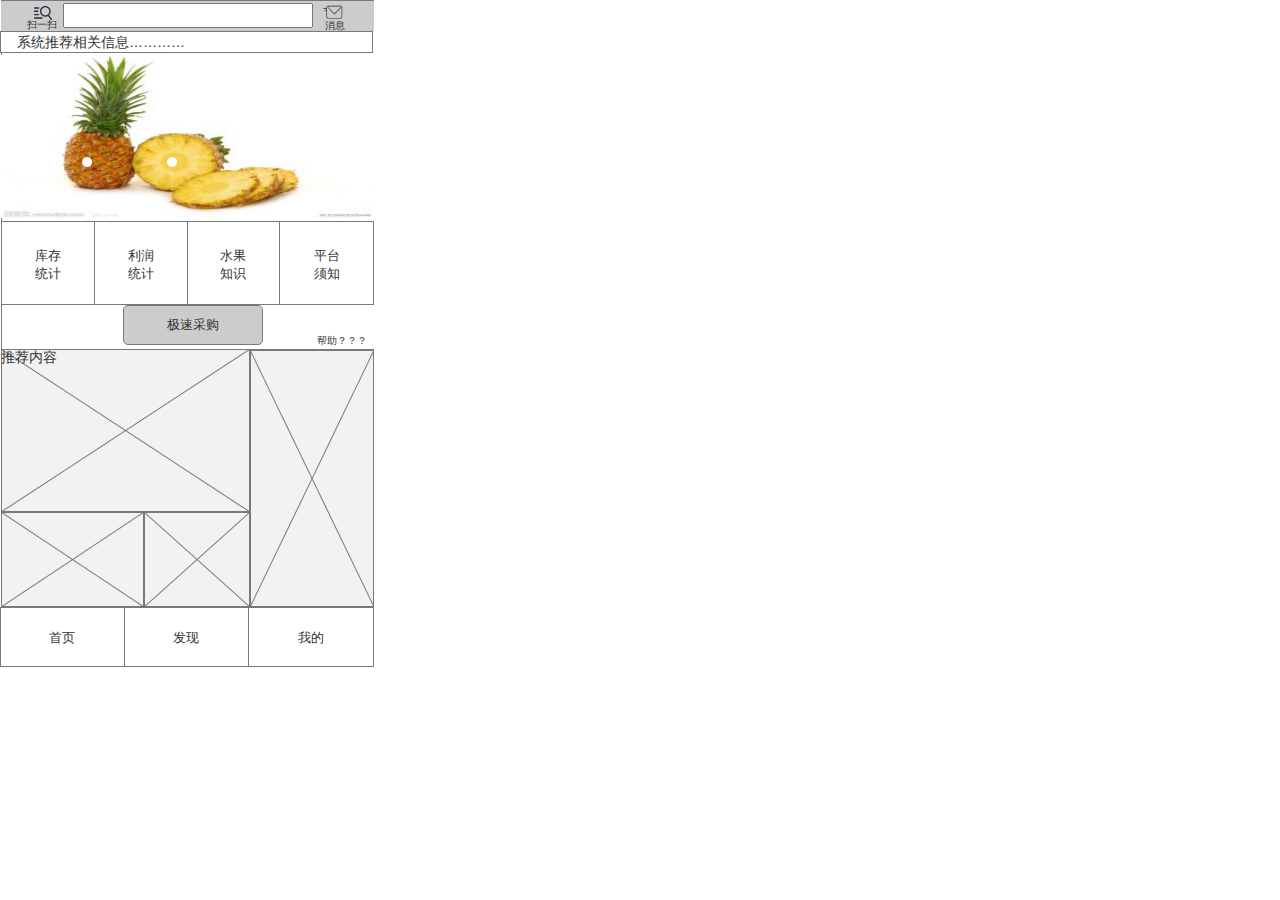
<file: resources/reload.html>
﻿<html>
	<head>
		<title></title>
	</head>
	<body>
	
	<script language="javascript">
	function getUrl() {
      var query = window.location.hash.substring(1);
      var vars = query.split("&&&");
      for (var i=0;i<vars.length;i++) {
        var url = vars[i];
        return decodeURI(url).replace("html%23","html#");
      } 
    }

    var rel = '../';
    var url = getUrl();
    if (url.indexOf(":") > 0 && url.indexOf(":") < 10) rel = '';
	self.location.href = rel + url;
	</script>
	
	</body>
</html>
</file>
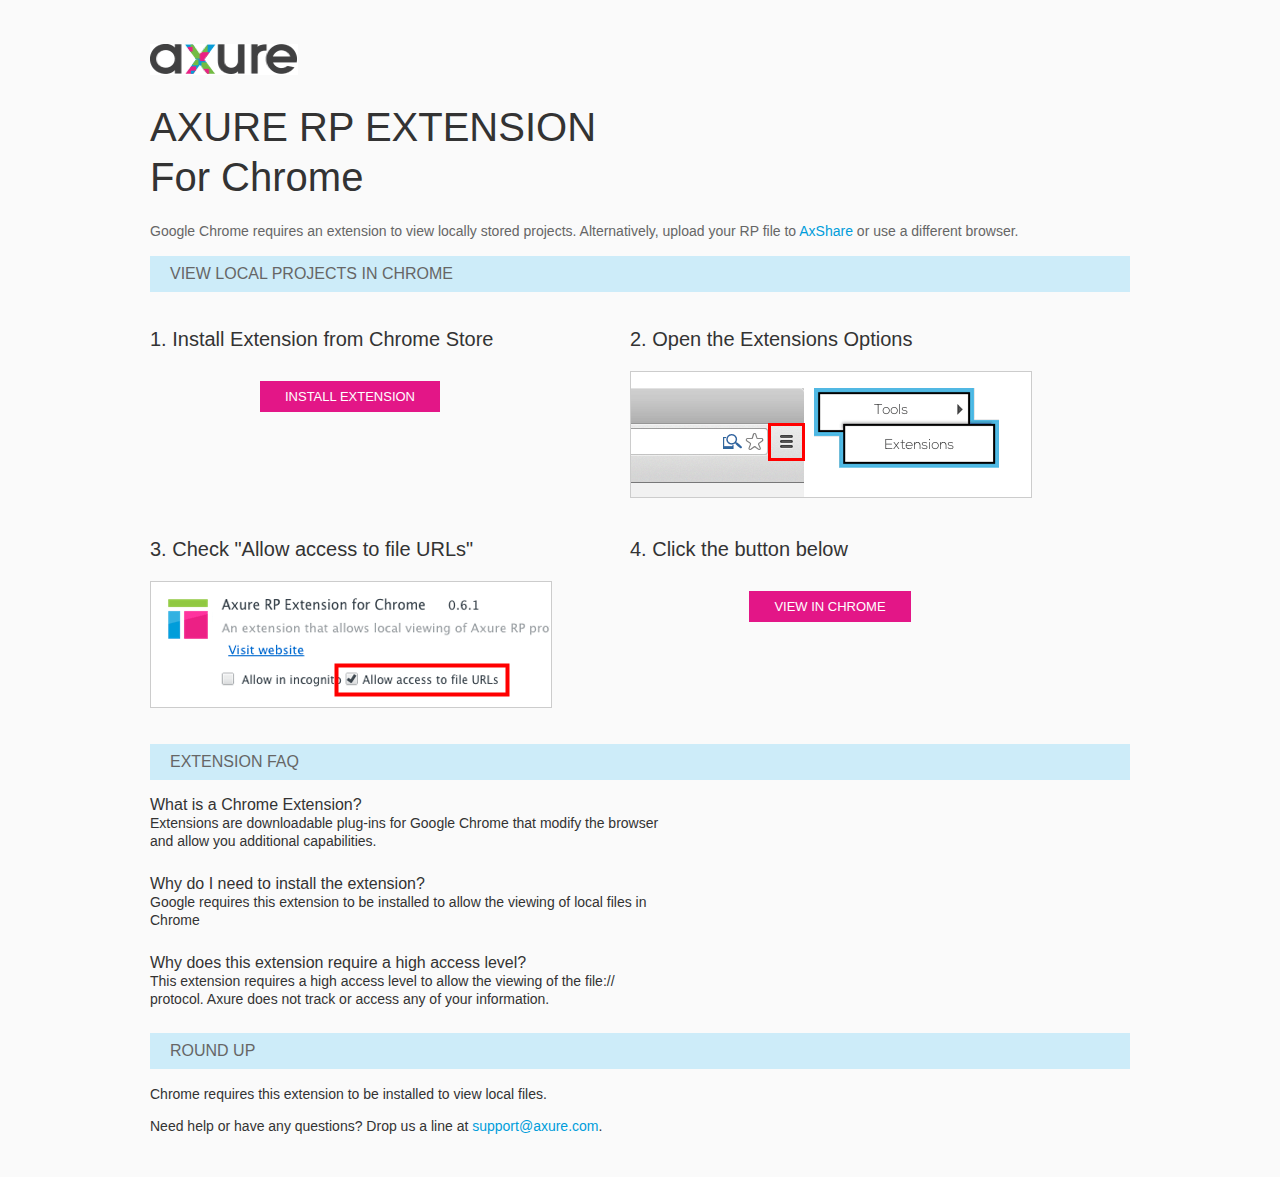
<file: resources/chrome/chrome.html>
<html>
<head>
    <title>Install the Axure RP Chrome Extension</title>
    <style type="text/css">
        *
        {
            font-family: Helvetica, Arial, sans-serif;
        }
        body
        {
            text-align: center;
            background-color: #fafafa;
        }
        p
        {
            font-size: 14px;
            line-height: 18px;
            color: #333333;
        }
        div.container
        {
            width: 980px;
            margin-left: auto;
            margin-right: auto;
            text-align: left;
        }
        a
        {
            text-decoration: none;
            color: #009dda;
        }
        .button
        {
            background: #E31687;
            font: normal 16px Arial, sans-serif;
            color: #FFFFFF;
            padding: 8px 25px 8px 25px;
            border: 0;
            display: inline-block;
            margin-top: 10px;
            text-transform: uppercase;
            font-size: 13px;
        }
        a:hover.button
        {
            opacity: .8;
        }
        div.left
        {
            width: 400px;
            float: left;
            margin-right: 80px;
        }
        div.right
        {
            width: 400px;
            float: left;
        }
        div.buttonContainer
        {
            text-align: center;
        }
        h1
        {
            font-size: 40px;
            color: #333333;
            line-height: 50px;
            margin-bottom: 20px;
            font-weight: normal;
        }
        h2
        {
            font-size: 38px;
            font-weight: normal;
            color: #08639C;
            text-align: center;
        }
        h3
        {
            font-size: 20px;
            color: #333333;
            font-weight: normal;
        }
        .heading
        {
            background-color: #cdecf9;
            height: 36px;
            line-height: 36px;
            padding-left: 20px;
            font-size: 16px;
            color: #666666;
        }
        span.faq
        {
            font-size: 16px;
            font-weight: normal;
            color: #333333;
            display: block;
        }
    </style>
</head>
<body>
    <div class="container">
        <br />
        <br />
        <img src="axure_logo.gif" alt="axure" />
        <br />
        <h1>
            AXURE RP EXTENSION<br />
            For Chrome</h1>
        <p style="font-size: 14px; color: #666666; margin-top: 10px;">
            Google Chrome requires an extension to view locally stored projects. Alternatively,
            upload your RP file to <a href="https://share.axure.com">AxShare</a> or use a different
            browser.</p>
        <h3 class="heading">
            VIEW LOCAL PROJECTS IN CHROME</h3>
        <div class="left">
            <h3>
                1. Install Extension from Chrome Store</h3>
            <div class="buttonContainer">
                <a class="button" href="https://chrome.google.com/webstore/detail/dogkpdfcklifaemcdfbildhcofnopogp"
                    target="_blank">Install Extension</a>
            </div>
        </div>
        <div class="right">
            <h3>
                2. Open the Extensions Options</h3>
            <img src="extensions_menu.gif" alt="extensions" />
        </div>
        <div style="clear: both; height: 20px;">
            &nbsp;</div>
        <div class="left">
            <h3>
                3. Check "Allow access to file URLs"</h3>
            <img src="allow_access.gif" alt="allow access" />
        </div>
        <div class="right">
            <h3>
                4. Click the button below</h3>
            <div class="buttonContainer">
                <a class="button" href="../../start.html">View in Chrome</a>
            </div>
        </div>
        <div style="clear: both; height: 20px;">
        </div>
        <h3 class="heading">
            EXTENSION FAQ</h3>
        <p>
            <span class="faq">What is a Chrome Extension?</span> Extensions are downloadable
            plug-ins for Google Chrome that modify the browser<br />
            and allow you additional capabilities.
        </p>
        <p style="margin-top: 25px;">
            <span class="faq">Why do I need to install the extension?</span> Google requires
            this extension to be installed to allow the viewing of local files in<br />
            Chrome
        </p>
        <p style="margin-top: 25px; margin-bottom: 25px;">
            <span class="faq">Why does this extension require a high access level?</span> This
            extension requires a high access level to allow the viewing of the file://<br />
            protocol. Axure does not track or access any of your information.
        </p>
        <h3 class="heading">
            ROUND UP</h3>
        <p>
            Chrome requires this extension to be installed to view local files.</p>
        <p>
            Need help or have any questions? Drop us a line at <a href="mailto:support@axure.com">
                support@axure.com</a>.
        </p>
        <div style="clear: both; height: 20px;">
        </div>
    </div>
</body>
</html>
</file>
<file: resources/css/axure_rp_page.css>
﻿/* so the window resize fires within a frame in IE7 */
html, body {
    height: 100%;
}

a {
    color: inherit;
}

p {
    margin: 0px;
    text-rendering: optimizeLegibility;
    font-feature-settings: "kern" 1;
    -webkit-font-feature-settings: "kern";
    -moz-font-feature-settings: "kern";
    -moz-font-feature-settings: "kern=1";
    font-kerning: normal;
}

iframe {
    background: #FFFFFF;
}

/* to match IE with C, FF */
input {
    padding: 1px 0px 1px 0px;
    box-sizing: border-box;
    -moz-box-sizing: border-box;
}

textarea {
    margin: 0px;
    box-sizing: border-box;
    -moz-box-sizing: border-box;
}

div.intcases {
    font-family: arial; 
    font-size: 12px;
    text-align:left; 
    border:1px solid #AAA; 
    background:#FFF none repeat scroll 0% 0%; 
    z-index:9999; 
    visibility:hidden; 
    position:absolute;
    padding: 0px;
    border-radius: 3px;
    white-space: nowrap;
}

div.intcaselink {
    cursor: pointer;
    padding: 3px 8px 3px 8px;
    margin: 5px;
    background:#EEE none repeat scroll 0% 0%; 
    border:1px solid #AAA;
    border-radius: 3px;
}

div.refpageimage {
    position: absolute;
    left: 0px;
    top: 0px;
    font-size: 0px;
    width: 16px;
    height: 16px;
    cursor: pointer;
    background-image: url(images/newwindow.gif);
    background-repeat: no-repeat;
}

div.annnoteimage {
    position: absolute;
    left: 0px;
    top: 0px;
    font-size: 0px;
    /*width: 16px;
    height: 12px;*/
    cursor: help;
    /*background-image: url(images/note.gif);*/
    /*background-repeat: no-repeat;*/
    width: 13px;
    height: 12px;
    padding-top: 1px;
    text-align: center;
    background-color: #138CDD;
    -moz-box-shadow: 1px 1px 3px #aaa;
    -webkit-box-shadow: 1px 1px 3px #aaa;
    box-shadow: 1px 1px 3px #aaa;
}

div.annnoteline {
    display: inline-block;
    width: 9px;
    height: 1px;
    border-bottom: 1px solid white;
    margin-top: 1px;
}

div.annnotelabel {
    position: absolute;
    left: 0px;
    top: 0px;
    font-family: Helvetica,Arial;
    font-size: 10px;
    /*border: 1px solid rgb(166,221,242);*/
    cursor: help;
    /*background:rgb(0,157,217) none repeat scroll 0% 0%;*/ 
    padding: 1px 3px 1px 3px;
    white-space: nowrap;
    color: white;
    
    background-color: #138CDD;
    -moz-box-shadow: 1px 1px 3px #aaa;
    -webkit-box-shadow: 1px 1px 3px #aaa;
    box-shadow: 1px 1px 3px #aaa;
}

.annotation {
    font-size: 12px;
    padding-left: 2px;
    margin-bottom: 5px;
}

.annotationName {
    /*font-size: 13px;
    font-weight: bold;
    margin-bottom: 3px;
    white-space: nowrap;*/

    font-family: 'Trebuchet MS';
    font-size: 14px;
    font-weight: bold;
    margin-bottom: 5px;
    white-space: nowrap;
}

.annotationValue {
    font-family: Arial, Helvetica, Sans-Serif;
    font-size: 12px;
    color: #4a4a4a;
    line-height: 21px;
    margin-bottom: 20px;
}

.noteLink {
    text-decoration: inherit;
    color: inherit;
}

.noteLink:hover {
    background-color: white;
}

/* this is a fix for the issue where dialogs jump around and takes the text-align from the body */
.dialogFix {
    position:absolute;
    text-align:left;
    border: 1px solid #8f949a;
}


@keyframes pulsate {
  from {
    box-shadow: 0 0 10px #15d6ba;
  }
  to {
    box-shadow: 0 0 20px #15d6ba;
  }
}

@-webkit-keyframes pulsate {
  from {
    -webkit-box-shadow: 0 0 10px #15d6ba;
    box-shadow: 0 0 10px #15d6ba;
  }
  to {
    -webkit-box-shadow: 0 0 20px #15d6ba;
    box-shadow: 0 0 20px #15d6ba;
  }
}
 
@-moz-keyframes pulsate {
  from {
    -moz-box-shadow: 0 0 10px #15d6ba;
    box-shadow: 0 0 10px #15d6ba;
  }
  to {
    -moz-box-shadow: 0 0 20px #15d6ba;
    box-shadow: 0 0 20px #15d6ba;
  }
}

.legacyPulsateBorder {
    /*border: 5px solid #15d6ba;
    margin: -5px;*/
    -moz-box-shadow: 0 0 10px 3px #15d6ba;
    box-shadow: 0 0 10px 3px #15d6ba;
}

.pulsateBorder {
  animation-name: pulsate;
  animation-timing-function: ease-in-out;
  animation-duration: 0.9s;
  animation-iteration-count: infinite;
  animation-direction: alternate;
  
  -webkit-animation-name: pulsate;
  -webkit-animation-timing-function: ease-in-out;
  -webkit-animation-duration: 0.9s;
  -webkit-animation-iteration-count: infinite;
  -webkit-animation-direction: alternate;

  -moz-animation-name: pulsate;
  -moz-animation-timing-function: ease-in-out;
  -moz-animation-duration: 0.9s;
  -moz-animation-iteration-count: infinite;
  -moz-animation-direction: alternate;
}

.ax_default_hidden, .ax_default_unplaced{
    display: none;
    visibility: hidden;
}

.widgetNoteSelected {
    -moz-box-shadow: 0 0 10px 3px #138CDD;
    box-shadow: 0 0 10px 3px #138CDD;
    /*-moz-box-shadow: 0 0 20px #3915d6;
    box-shadow: 0 0 20px #3915d6;*/
    /*border: 3px solid #3915d6;*/
    /*margin: -3px;*/
}


.singleImg {
    display: none;
    visibility: hidden;
}
</file>
<file: data/styles.css>
﻿.ax_default {
  font-family:'Arial Normal', 'Arial';
  font-weight:400;
  font-style:normal;
  font-size:13px;
  color:#333333;
  text-align:center;
  line-height:normal;
}
.box_1 {
}
.ellipse {
}
.image {
}
.placeholder {
}
.button {
}
._一级标题 {
  font-family:'Arial Normal', 'Arial';
  font-weight:bold;
  font-style:normal;
  font-size:32px;
  text-align:left;
}
._二级标题 {
  font-family:'Arial Normal', 'Arial';
  font-weight:bold;
  font-style:normal;
  font-size:24px;
  text-align:left;
}
._三级标题 {
  font-family:'Arial Normal', 'Arial';
  font-weight:bold;
  font-style:normal;
  font-size:18px;
  text-align:left;
}
._四级标题 {
  font-family:'Arial Normal', 'Arial';
  font-weight:bold;
  font-style:normal;
  font-size:14px;
  text-align:left;
}
._五级标题 {
  font-family:'Arial Normal', 'Arial';
  font-weight:bold;
  font-style:normal;
  text-align:left;
}
._六级标题 {
  font-family:'Arial Normal', 'Arial';
  font-weight:bold;
  font-style:normal;
  font-size:10px;
  text-align:left;
}
.label {
  font-size:14px;
  text-align:left;
}
._文本段落 {
  text-align:left;
}
.line {
}
.text_field {
  color:#000000;
  text-align:left;
}
.text_area {
  color:#000000;
  text-align:left;
}
.html_button {
  text-align:center;
}
.table_cell {
}
.menu_item {
}
._图片 {
}
</file>
<file: files/index/styles.css>
﻿body {
  margin:0px;
  background-image:none;
  position:static;
  left:auto;
  width:374px;
  margin-left:0;
  margin-right:0;
  text-align:left;
}
#base {
  position:absolute;
  z-index:0;
}
#u1 {
  position:absolute;
  left:1px;
  top:0px;
  width:373px;
  height:667px;
  overflow:hidden;
}
#u1_state0 {
  position:absolute;
  left:0px;
  top:0px;
  width:373px;
  height:667px;
  -ms-overflow-x:hidden;
  overflow-x:hidden;
  -ms-overflow-y:hidden;
  overflow-y:hidden;
  background-image:none;
}
#u1_state0_content {
  position:absolute;
  left:0px;
  top:0px;
  width:1px;
  height:1px;
}
#u2_div {
  position:absolute;
  left:0px;
  top:0px;
  width:375px;
  height:667px;
  background:inherit;
  background-color:rgba(255, 255, 255, 1);
  box-sizing:border-box;
  border-width:1px;
  border-style:solid;
  border-color:rgba(121, 121, 121, 1);
  border-radius:0px;
  -moz-box-shadow:none;
  -webkit-box-shadow:none;
  box-shadow:none;
}
#u2 {
  position:absolute;
  left:0px;
  top:0px;
  width:375px;
  height:667px;
}
#u3 {
  position:absolute;
  left:2px;
  top:326px;
  width:371px;
  visibility:hidden;
  word-wrap:break-word;
}
#u4 {
  position:absolute;
  left:1px;
  top:1px;
  width:373px;
  height:30px;
  overflow:hidden;
}
#u4_state0 {
  position:absolute;
  left:0px;
  top:0px;
  width:373px;
  height:30px;
  -ms-overflow-x:hidden;
  overflow-x:hidden;
  -ms-overflow-y:hidden;
  overflow-y:hidden;
  background-image:none;
}
#u4_state0_content {
  position:absolute;
  left:0px;
  top:0px;
  width:1px;
  height:1px;
}
#u5_div {
  position:absolute;
  left:0px;
  top:0px;
  width:375px;
  height:30px;
  background:inherit;
  background-color:rgba(204, 204, 204, 1);
  border:none;
  border-radius:0px;
  -moz-box-shadow:none;
  -webkit-box-shadow:none;
  box-shadow:none;
}
#u5 {
  position:absolute;
  left:0px;
  top:0px;
  width:375px;
  height:30px;
}
#u6 {
  position:absolute;
  left:2px;
  top:7px;
  width:371px;
  visibility:hidden;
  word-wrap:break-word;
}
#u7_img {
  position:absolute;
  left:0px;
  top:0px;
  width:20px;
  height:20px;
}
#u7 {
  position:absolute;
  left:32px;
  top:2px;
  width:20px;
  height:20px;
}
#u8 {
  position:absolute;
  left:2px;
  top:2px;
  width:16px;
  visibility:hidden;
  word-wrap:break-word;
}
#u9 {
  position:absolute;
  left:62px;
  top:2px;
  width:250px;
  height:25px;
}
#u9_input {
  position:absolute;
  left:0px;
  top:0px;
  width:250px;
  height:25px;
  font-family:'Arial Normal', 'Arial';
  font-weight:400;
  font-style:normal;
  font-size:13px;
  text-decoration:none;
  color:#000000;
  text-align:left;
}
#u10_img {
  position:absolute;
  left:0px;
  top:0px;
  width:20px;
  height:20px;
}
#u10 {
  position:absolute;
  left:322px;
  top:1px;
  width:20px;
  height:20px;
}
#u11 {
  position:absolute;
  left:2px;
  top:2px;
  width:16px;
  visibility:hidden;
  word-wrap:break-word;
}
#u12_div {
  position:absolute;
  left:0px;
  top:0px;
  width:21px;
  height:11px;
  background:inherit;
  background-color:rgba(255, 255, 255, 0);
  border:none;
  border-radius:0px;
  -moz-box-shadow:none;
  -webkit-box-shadow:none;
  box-shadow:none;
  font-size:10px;
}
#u12 {
  position:absolute;
  left:324px;
  top:18px;
  width:21px;
  height:11px;
  font-size:10px;
}
#u13 {
  position:absolute;
  left:0px;
  top:0px;
  width:21px;
  white-space:nowrap;
}
#u14_div {
  position:absolute;
  left:0px;
  top:0px;
  width:31px;
  height:11px;
  background:inherit;
  background-color:rgba(255, 255, 255, 0);
  border:none;
  border-radius:0px;
  -moz-box-shadow:none;
  -webkit-box-shadow:none;
  box-shadow:none;
  font-size:10px;
}
#u14 {
  position:absolute;
  left:26px;
  top:17px;
  width:31px;
  height:11px;
  font-size:10px;
}
#u15 {
  position:absolute;
  left:0px;
  top:0px;
  width:31px;
  white-space:nowrap;
}
#u16 {
  position:absolute;
  left:1px;
  top:55px;
}
#u16_state0 {
  position:relative;
  left:0px;
  top:0px;
  width:373px;
  height:163px;
  background-image:none;
}
#u16_state0_content {
  position:absolute;
  left:0px;
  top:0px;
  width:1px;
  height:1px;
}
#u17_div {
  position:absolute;
  left:0px;
  top:0px;
  width:373px;
  height:156px;
  background:inherit;
  background-color:rgba(255, 255, 255, 1);
  border:none;
  border-radius:0px;
  -moz-box-shadow:none;
  -webkit-box-shadow:none;
  box-shadow:none;
}
#u17 {
  position:absolute;
  left:0px;
  top:0px;
  width:373px;
  height:156px;
}
#u18 {
  position:absolute;
  left:2px;
  top:70px;
  width:369px;
  visibility:hidden;
  word-wrap:break-word;
}
#u19_img {
  position:absolute;
  left:0px;
  top:0px;
  width:373px;
  height:163px;
}
#u19 {
  position:absolute;
  left:0px;
  top:0px;
  width:373px;
  height:163px;
}
#u20 {
  position:absolute;
  left:2px;
  top:74px;
  width:369px;
  visibility:hidden;
  word-wrap:break-word;
}
#u16_state1 {
  position:relative;
  left:0px;
  top:0px;
  width:373px;
  height:163px;
  visibility:hidden;
  background-image:none;
}
#u16_state1_content {
  position:absolute;
  left:0px;
  top:0px;
  width:1px;
  height:1px;
}
#u21_img {
  position:absolute;
  left:0px;
  top:0px;
  width:373px;
  height:163px;
}
#u21 {
  position:absolute;
  left:0px;
  top:0px;
  width:373px;
  height:163px;
}
#u22 {
  position:absolute;
  left:2px;
  top:74px;
  width:369px;
  visibility:hidden;
  word-wrap:break-word;
}
#u16_state2 {
  position:relative;
  left:0px;
  top:0px;
  width:373px;
  height:163px;
  visibility:hidden;
  background-image:none;
}
#u16_state2_content {
  position:absolute;
  left:0px;
  top:0px;
  width:1px;
  height:1px;
}
#u23_img {
  position:absolute;
  left:0px;
  top:0px;
  width:373px;
  height:163px;
}
#u23 {
  position:absolute;
  left:0px;
  top:0px;
  width:373px;
  height:163px;
}
#u24 {
  position:absolute;
  left:2px;
  top:74px;
  width:369px;
  visibility:hidden;
  word-wrap:break-word;
}
#u25_img {
  position:absolute;
  left:0px;
  top:0px;
  width:10px;
  height:10px;
}
#u25 {
  position:absolute;
  left:82px;
  top:157px;
  width:10px;
  height:10px;
}
#u26 {
  position:absolute;
  left:2px;
  top:-3px;
  width:6px;
  visibility:hidden;
  word-wrap:break-word;
}
#u27_img {
  position:absolute;
  left:0px;
  top:0px;
  width:10px;
  height:10px;
}
#u27 {
  position:absolute;
  left:167px;
  top:157px;
  width:10px;
  height:10px;
}
#u28 {
  position:absolute;
  left:2px;
  top:-3px;
  width:6px;
  visibility:hidden;
  word-wrap:break-word;
}
#u29_img {
  position:absolute;
  left:0px;
  top:0px;
  width:10px;
  height:10px;
}
#u29 {
  position:absolute;
  left:253px;
  top:157px;
  width:10px;
  height:10px;
}
#u30 {
  position:absolute;
  left:2px;
  top:-3px;
  width:6px;
  visibility:hidden;
  word-wrap:break-word;
}
#u31 {
  position:absolute;
  left:1px;
  top:221px;
  width:373px;
  height:84px;
}
#u31_menu {
  position:absolute;
  left:-3px;
  top:-3px;
  width:379px;
  height:90px;
  -webkit-transform:rotate(NaNdeg);
  -moz-transform:rotate(NaNdeg);
  -ms-transform:rotate(NaNdeg);
  transform:rotate(NaNdeg);
}
#u32 {
  position:absolute;
  left:0px;
  top:0px;
  width:378px;
  height:89px;
}
#u33_img {
  position:absolute;
  left:0px;
  top:0px;
  width:93px;
  height:84px;
}
#u33 {
  position:absolute;
  left:0px;
  top:0px;
  width:93px;
  height:84px;
}
#u34 {
  position:absolute;
  left:2px;
  top:26px;
  width:89px;
  word-wrap:break-word;
}
#u35_img {
  position:absolute;
  left:0px;
  top:0px;
  width:93px;
  height:84px;
}
#u35 {
  position:absolute;
  left:93px;
  top:0px;
  width:93px;
  height:84px;
}
#u36 {
  position:absolute;
  left:2px;
  top:26px;
  width:89px;
  word-wrap:break-word;
}
#u37_img {
  position:absolute;
  left:0px;
  top:0px;
  width:92px;
  height:84px;
}
#u37 {
  position:absolute;
  left:186px;
  top:0px;
  width:92px;
  height:84px;
}
#u38 {
  position:absolute;
  left:2px;
  top:26px;
  width:88px;
  word-wrap:break-word;
}
#u39_img {
  position:absolute;
  left:0px;
  top:0px;
  width:95px;
  height:84px;
}
#u39 {
  position:absolute;
  left:278px;
  top:0px;
  width:95px;
  height:84px;
}
#u40 {
  position:absolute;
  left:2px;
  top:26px;
  width:91px;
  word-wrap:break-word;
}
#u41 {
  position:absolute;
  left:0px;
  top:607px;
  width:374px;
  height:60px;
}
#u41_menu {
  position:absolute;
  left:-3px;
  top:-3px;
  width:380px;
  height:66px;
  -webkit-transform:rotate(NaNdeg);
  -moz-transform:rotate(NaNdeg);
  -ms-transform:rotate(NaNdeg);
  transform:rotate(NaNdeg);
}
#u42 {
  position:absolute;
  left:0px;
  top:0px;
  width:379px;
  height:65px;
}
#u43_img {
  position:absolute;
  left:0px;
  top:0px;
  width:124px;
  height:60px;
}
#u43 {
  position:absolute;
  left:0px;
  top:0px;
  width:124px;
  height:60px;
}
#u44 {
  position:absolute;
  left:2px;
  top:22px;
  width:120px;
  word-wrap:break-word;
}
#u45_img {
  position:absolute;
  left:0px;
  top:0px;
  width:124px;
  height:60px;
}
#u45 {
  position:absolute;
  left:124px;
  top:0px;
  width:124px;
  height:60px;
}
#u46 {
  position:absolute;
  left:2px;
  top:22px;
  width:120px;
  word-wrap:break-word;
}
#u47_img {
  position:absolute;
  left:0px;
  top:0px;
  width:126px;
  height:60px;
}
#u47 {
  position:absolute;
  left:248px;
  top:0px;
  width:126px;
  height:60px;
}
#u48 {
  position:absolute;
  left:2px;
  top:22px;
  width:122px;
  word-wrap:break-word;
}
#u49 {
  position:absolute;
  left:0px;
  top:31px;
}
#u49_state0 {
  position:relative;
  left:0px;
  top:0px;
  width:373px;
  height:22px;
  background-image:none;
}
#u49_state0_content {
  position:absolute;
  left:0px;
  top:0px;
  width:1px;
  height:1px;
}
#u50_div {
  position:absolute;
  left:0px;
  top:0px;
  width:373px;
  height:22px;
  background:inherit;
  background-color:rgba(255, 255, 255, 1);
  box-sizing:border-box;
  border-width:1px;
  border-style:solid;
  border-color:rgba(121, 121, 121, 1);
  border-radius:0px;
  -moz-box-shadow:none;
  -webkit-box-shadow:none;
  box-shadow:none;
}
#u50 {
  position:absolute;
  left:0px;
  top:0px;
  width:373px;
  height:22px;
}
#u51 {
  position:absolute;
  left:2px;
  top:3px;
  width:369px;
  visibility:hidden;
  word-wrap:break-word;
}
#u52_div {
  position:absolute;
  left:0px;
  top:0px;
  width:169px;
  height:17px;
  background:inherit;
  background-color:rgba(255, 255, 255, 0);
  border:none;
  border-radius:0px;
  -moz-box-shadow:none;
  -webkit-box-shadow:none;
  box-shadow:none;
}
#u52 {
  position:absolute;
  left:17px;
  top:3px;
  width:169px;
  height:17px;
}
#u53 {
  position:absolute;
  left:0px;
  top:0px;
  width:169px;
  white-space:nowrap;
}
#u54 {
  position:absolute;
  left:1px;
  top:349px;
}
#u54_state0 {
  position:relative;
  left:0px;
  top:0px;
  width:373px;
  height:258px;
  background-image:none;
}
#u54_state0_content {
  position:absolute;
  left:0px;
  top:0px;
  width:1px;
  height:1px;
}
#u55_div {
  position:absolute;
  left:0px;
  top:0px;
  width:373px;
  height:258px;
  background:inherit;
  background-color:rgba(255, 255, 255, 1);
  box-sizing:border-box;
  border-width:1px;
  border-style:solid;
  border-color:rgba(121, 121, 121, 1);
  border-radius:0px;
  -moz-box-shadow:none;
  -webkit-box-shadow:none;
  box-shadow:none;
}
#u55 {
  position:absolute;
  left:0px;
  top:0px;
  width:373px;
  height:258px;
}
#u56 {
  position:absolute;
  left:2px;
  top:121px;
  width:369px;
  visibility:hidden;
  word-wrap:break-word;
}
#u57_img {
  position:absolute;
  left:0px;
  top:0px;
  width:250px;
  height:164px;
}
#u57 {
  position:absolute;
  left:0px;
  top:0px;
  width:249px;
  height:163px;
}
#u58 {
  position:absolute;
  left:2px;
  top:74px;
  width:245px;
  visibility:hidden;
  word-wrap:break-word;
}
#u59_img {
  position:absolute;
  left:0px;
  top:0px;
  width:125px;
  height:258px;
}
#u59 {
  position:absolute;
  left:249px;
  top:1px;
  width:124px;
  height:257px;
}
#u60 {
  position:absolute;
  left:2px;
  top:120px;
  width:120px;
  visibility:hidden;
  word-wrap:break-word;
}
#u61_img {
  position:absolute;
  left:0px;
  top:0px;
  width:144px;
  height:96px;
}
#u61 {
  position:absolute;
  left:0px;
  top:163px;
  width:143px;
  height:95px;
}
#u62 {
  position:absolute;
  left:2px;
  top:40px;
  width:139px;
  visibility:hidden;
  word-wrap:break-word;
}
#u63_img {
  position:absolute;
  left:0px;
  top:0px;
  width:107px;
  height:96px;
}
#u63 {
  position:absolute;
  left:143px;
  top:163px;
  width:106px;
  height:95px;
}
#u64 {
  position:absolute;
  left:2px;
  top:40px;
  width:102px;
  visibility:hidden;
  word-wrap:break-word;
}
#u65_div {
  position:absolute;
  left:0px;
  top:0px;
  width:57px;
  height:17px;
  background:inherit;
  background-color:rgba(255, 255, 255, 0);
  border:none;
  border-radius:0px;
  -moz-box-shadow:none;
  -webkit-box-shadow:none;
  box-shadow:none;
}
#u65 {
  position:absolute;
  left:0px;
  top:0px;
  width:57px;
  height:17px;
}
#u66 {
  position:absolute;
  left:0px;
  top:0px;
  width:57px;
  white-space:nowrap;
}
#u67_div {
  position:absolute;
  left:0px;
  top:0px;
  width:140px;
  height:40px;
  background:inherit;
  background-color:rgba(204, 204, 204, 1);
  box-sizing:border-box;
  border-width:1px;
  border-style:solid;
  border-color:rgba(121, 121, 121, 1);
  border-radius:5px;
  -moz-box-shadow:none;
  -webkit-box-shadow:none;
  box-shadow:none;
}
#u67 {
  position:absolute;
  left:123px;
  top:305px;
  width:140px;
  height:40px;
}
#u68 {
  position:absolute;
  left:2px;
  top:12px;
  width:136px;
  word-wrap:break-word;
}
#u69_div {
  position:absolute;
  left:0px;
  top:0px;
  width:51px;
  height:11px;
  background:inherit;
  background-color:rgba(255, 255, 255, 0);
  border:none;
  border-radius:0px;
  -moz-box-shadow:none;
  -webkit-box-shadow:none;
  box-shadow:none;
  font-size:10px;
}
#u69 {
  position:absolute;
  left:317px;
  top:334px;
  width:51px;
  height:11px;
  font-size:10px;
}
#u70 {
  position:absolute;
  left:0px;
  top:0px;
  width:51px;
  white-space:nowrap;
}
</file>
<file: resources/css/default.css>
﻿body {
  font-family : Arial, Helvetica, Sans-Serif;
  background-color: #8f949a;
  overflow:hidden;
}
a {
  cursor: pointer;
}

input[type="radio"], input[type="checkbox"] {
    margin: 0px 9px 0px 0px;
    vertical-align: bottom;
}

input {
    -webkit-box-sizing: border-box;
    -moz-box-sizing: border-box;
    box-sizing: border-box;
}

#maximizePanelContainer {
  font-size: 4px;
  position:absolute;
  left: 0px;
  top: 0px;
  width: 55px;
  height: 20px;
  overflow: visible;
  z-index: 1000;
}
#maximizePanelOver {
    position: absolute;
    left: 0px;
    top: 0px;
    width: 55px;
    height: 20px;
}
.maximizePanel {
    position: absolute;
    left: 0px;
    top: 0px;
    width: 55px;
    height: 20px;
    background: #a2a2a2 url('../images/expand.png') no-repeat center center;
    background: url('../images/expand.svg') no-repeat center center, linear-gradient(rgba(200,200,200,.5),rgba(200,200,200,.5));
    cursor: pointer;
}

#interfaceControlFrameMinimizeContainer {
  position:absolute;
    top: 0px;
    left: 0px;
  font-size: 2px; /*for IE*/
  text-align: right;
  z-index: 100;
    height: 20px;
    width: 55px;
    background-color: #62666b;
}
#interfaceControlFrameMinimizeContainer a {
    display: inline-block;
    width: 55px;
    height: 20px;
    font-size: 2px;
    background: url('../images/close.png') no-repeat center center;
    background: url('../images/close.svg') no-repeat center center, linear-gradient(transparent,transparent);
    text-decoration: none;
}

.hashover #interfaceControlFrameMinimizeContainer a:hover {
    background: url('../images/close_hover.png') no-repeat center center;
    background: url('../images/close_hover.svg') no-repeat center center, linear-gradient(transparent,transparent);
}

#interfaceControlFrame {
    margin: 0px 0px 0px 55px;
}

#interfaceControlFrameCloseContainer {
    /*display: none;*/
    position:absolute;
    bottom: 0px;
    left: 0px;
    font-size: 9px;
    font-family: 'Trebuchet MS';
    font-weight: bold;
    letter-spacing: 1px;
    z-index: 100;
    width: 55px;
    background-color: #62666b;
    text-align: center;  
}
#interfaceControlFrameCloseContainer a {
    display: inline-block;
    width: 55px;
    color: #ffffff;
    padding: 5px 0px;
}

#interfaceControlFrameHeader li a {
    display: block;
    width: 54px;
    height: 78px;
    text-align: center;
    padding-top: 50px;
    outline: none;
    margin-right: 1px;
    text-decoration: none;
    color: #ffffff;
    white-space: nowrap;
    background-color: transparent;
    background-repeat: no-repeat;
    background-position: 50% 17px;
    box-sizing: border-box;
    -moz-box-sizing: border-box;
    -webkit-box-sizing: border-box;
    border-left: 4px solid transparent;
    border-right: 4px solid transparent;
}

.hashover #interfaceControlFrameHeader li a:hover {
    background-color: transparent;
    background-repeat: no-repeat;
    background-position: 50% 17px;
    color: #c2c2c2;
}

#interfaceControlFrameHeader li a.selected, #interfaceControlFrameHeader li a.selected:hover {
    background-color: #f5f5f5;
    background-repeat: no-repeat;
    background-position: 50% 17px;
    color: #62666b;
    border-left: 5px solid #138CDD;
}

#interfaceControlFrameHeaderContainer {
    float: left;
    overflow: visible;
    width: 55px;
    margin-left: -55px;
    margin-top: 20px;
}

#interfaceControlFrameHeader {
    position: relative;
    list-style: none;
    font-size: 8px;
    z-index: 50;
    font-family: 'Trebuchet MS';
    font-weight: bold;
    letter-spacing: 1px;
}

#interfaceControlFrameContainer {
    float: right;
    background-color: #f5f5f5;
    overflow: hidden;
    width: 100%;
}

#interfaceControlFrameLogoContainer {
  background-color: White;
  padding: 20px 10px 10px 10px;
  overflow: hidden;
}

#interfaceControlFrameLogoImageContainer {
  text-align: center;
}

#interfaceControlFrameLogoCaptionContainer {
  text-align: center;
  margin: 5px 10px 0px 10px;
  font-size: 12px;
  color: #4a4a4a;
}

#logoImage {
    width: 100%;
}

.emptyStateContainer {
    text-align: center;
    padding: 0px 10px;
    margin-top: 32px
}

.emptyStateTitle {
    margin: 0px 0px 9px 0px;
    font-weight: bold;
}

.emptyStateContent {
    line-height: 16px;
}

.dottedDivider {
    height: 2px;
    margin: 15px 0px 15px 0px;
    background: url('../images/divider.png') no-repeat center center;
    background: url('../images/divider.svg') no-repeat center center, linear-gradient(transparent,transparent);
}

.nondottedDivider {
    height: 2px;
    margin: 9px 0px 9px 0px;
}
</file>
<file: plugins/sitemap/styles/sitemap.css>
﻿
#sitemapHost {
    font-size: 12px;
    color:#4a4a4a;
    height: 100%;
}

#sitemapHostBtn a {
    background: url('images/sitemap_on.png');
    background: url('images/sitemap_on.svg'),linear-gradient(transparent, transparent);
}

.hashover #sitemapHostBtn a:hover {
    background: url('images/sitemap_hover.png');
    background: url('images/sitemap_hover.svg'),linear-gradient(transparent, transparent);
}

#sitemapHostBtn a.selected, #sitemapHostBtn a.selected:hover {
    background: url('images/sitemap_off.png');
    background: url('images/sitemap_off.svg'),linear-gradient(transparent, transparent);
}

#sitemapHost .pageButtonHeader {
    top: -27px;
}

#sitemapTreeContainer {
    overflow: auto;
    width: 100%;
    height: 100%;
    -webkit-overflow-scrolling: touch;
}

.sitemapTree {
    margin: 0px 0px 10px 0px;
    overflow:visible;
}

.sitemapTree ul {
    list-style-type: none;
    margin: 0px 0px 0px 0px;
    padding-left: 0px;
}

.sitemapPlusMinusLink 
{
}

.sitemapMinus 
{
	vertical-align:middle;
    background: url('images/minus.gif');
    background-repeat: no-repeat;
	margin-right: 3px;	
	margin-bottom: 1px;
    height:9px;
    width:9px;
    display:inline-block;
}

.sitemapPlus 
{
	vertical-align:middle;
    background: url('images/plus.gif');
    background-repeat: no-repeat;
	margin-right: 3px;	
	margin-bottom: 1px;
	height:9px;
    width:9px;
    display:inline-block;
}

.sitemapPageLink 
{
    margin-left: 0px;
}

.sitemapPageIcon 
{
	margin: 0px 0px -3px 4px;
    width: 16px;
    height: 16px;
    display: inline-block;
    background: url('images/page.png') no-repeat center center;
    background: url('images/page.svg') no-repeat center center, linear-gradient(transparent,transparent);
}

.sitemapFlowIcon
{
    background: url('images/flow.png') no-repeat center center;
    background: url('images/flow.svg') no-repeat center center, linear-gradient(transparent,transparent);
}

.sitemapFolderIcon
{
    background: url('images/folder_closed.png') no-repeat center center;
    background: url('images/folder_closed.svg') no-repeat center center, linear-gradient(transparent,transparent);
}

.sitemapFolderOpenIcon
{
    background: url('images/folder_open.png') no-repeat center center;
    background: url('images/folder_open.svg') no-repeat center center, linear-gradient(transparent,transparent);
}

.sitemapPageName 
{
    margin-left: 7px;
}

.sitemapNode 
{
    /*margin:4px 0px 4px 0px;*/
    white-space:nowrap;
}

.sitemapPageLinkContainer {
    /*display: inline-block;*/
    margin-left: 0px;
    padding: 4px 0px 4px 0px;
}
/*
.sitemapNode div
{
	padding-top: 1px; 
	padding-bottom: 3px;
    padding-left: 20px;
	height: 14px;
}
*/

.sitemapExpandableNode 
{
	margin-left: 0px;
}

.sitemapHighlight 
{
    /*display: inline-block;*/
	background-color : #C8E0F0;
    font-weight: bold;
}

.sitemapGreyedName
{
	color: #AAA;
}


.pluginNameHeader
{
    font-family: 'Trebuchet MS';
	font-size: 12px;
    letter-spacing: 1px;
	/*font-weight: bold;*/
	white-space: nowrap;
    margin-bottom: 5px;
}

.pageNameHeader
{
    font-family: 'Trebuchet MS';
    /*display: inline-block;*/
    /*float: left;*/
	font-size: 15px;
	font-weight: bold;
	/*height: 23px;*/
    padding-right: 77px;
	white-space: nowrap;
    overflow: hidden;
    text-overflow: ellipsis;
}

.pageButtonHeader
{
    float: right;
    position: relative;
    /*width: 72px;*/
	height: 24px;
    top: -22px;
    margin-bottom: -24px;
}

.sitemapHeader
{
    padding-top: 27px;
    border-bottom: 1px solid #d9d9d9;
    min-width: 110px;
}

.sitemapToolbar {
    margin: 0px 5px 14px 12px;
}

.sitemapToolbarButton
{
    float: left;
    width: 22px;
    height: 22px;
    border: 1px solid transparent;
}

#linksButton {
    background: url('images/share.png') no-repeat center center;
    background: url('images/share.svg') no-repeat center center, linear-gradient(transparent,transparent);
}

#linksButton:hover {
    background: url('images/share_hover.png') no-repeat center center;
    background: url('images/share_hover.svg') no-repeat center center, linear-gradient(transparent,transparent);
}

#linksButton.sitemapToolbarButtonSelected, .hashover #linksButton.sitemapToolbarButtonSelected:hover {
    background: url('images/share_on.png') no-repeat center center;
    background: url('images/share_on.svg') no-repeat center center, linear-gradient(transparent,transparent);
}

#adaptiveButton {
    background: url('images/views.png') no-repeat center center;
    background: url('images/views.svg') no-repeat center center, linear-gradient(transparent,transparent);
}

#adaptiveButton:hover {
    background: url('images/views_hover.png') no-repeat center center;
    background: url('images/views_hover.svg') no-repeat center center, linear-gradient(transparent,transparent);
}

#adaptiveButton.sitemapToolbarButtonSelected, #adaptiveButton.sitemapToolbarButtonSelected:hover {
    background: url('images/views_on.png') no-repeat center center;
    background: url('images/views_on.svg') no-repeat center center, linear-gradient(transparent,transparent);
}

#highlightInteractiveButton {
    background: url('images/hotspots.png') no-repeat center center;
    background: url('images/hotspots.svg') no-repeat center center, linear-gradient(transparent,transparent);
    margin-top: 1px;
}

#highlightInteractiveButton:hover {
    background: url('images/hotspots_hover.png') no-repeat center center;
    background: url('images/hotspots_hover.svg') no-repeat center center, linear-gradient(transparent,transparent);
}

#highlightInteractiveButton.sitemapToolbarButtonSelected, #highlightInteractiveButton.sitemapToolbarButtonSelected:hover {
    background: url('images/hotspots_on.png') no-repeat center center;
    background: url('images/hotspots_on.svg') no-repeat center center, linear-gradient(transparent,transparent);
}

/*#variablesButton {
    background: url('images/229_variables_16.png') no-repeat center center;
}*/

#searchButton {
    background: url('images/232_search_16.png') no-repeat center center;
}

.sitemapLinkContainer
{
	margin-top: 8px;
	padding-right: 5px;
	/*font-size: 12px;*/
}

.sitemapLinkField 
{
	width: 100%;
	font-size: 12px;
	margin-top: 3px;
    padding: 5px;
}

.sitemapRadioSelected {
    font-weight: bold;
}

.sitemapOptionContainer
{
	margin-top: 8px;
	padding-right: 5px;
	/*font-size: 12px;*/
}

#sitemapOptionsDiv
{
	margin-top: 10px;
	/*margin-left: 16px;*/
}

#viewSelectDiv
{
    padding: 2px 0px 0px 0px;
	/*margin-left: 5px;*/
}

#viewSelect
{
	width: 70%;
}

.sitemapUrlOption
{
	padding-bottom: 8px;
}

.optionLabel
{
	font-size: 12px;
}

.sitemapPopupContainer
{
    display: none;
    position: absolute;
	background-color: #F4F4F4;
	border: 1px solid #B9B9B9;
	padding: 5px 5px 5px 5px;
	margin: 5px 0px 0px 5px;
    z-index: 1;
}

#sitemapLinksContainer {
    border-top: 1px solid #d9d9d9;
    padding: 10px;
    margin-left: 0px;
    /*line-height: 18px;*/
}

#adaptiveViewsContainer {
    border-top: 1px solid #d9d9d9;
    padding: 10px;
    margin-left: 0px;
    line-height: 18px;
}

.adaptiveViewOption
{
	padding: 2px;
}

.adaptiveViewOption:hover
{ 
	background-color: rgb(204,235,248);
	cursor: pointer;
}

.currentAdaptiveView {
    font-weight: bold;
}

.adaptiveCheckboxDiv {
	height: 15px;
	width: 15px;
	float: left;
}

.checkedAdaptive {
	background: url('images/adaptivecheck.png') no-repeat center center;
}

/*#variablesContainer 
{
	max-height: 350px;
	overflow: auto;
}*/

/*#variablesClearLink 
{
	color: #069;
	left: 5px;
}*/

#searchDiv {
    padding: 8px 12px 11px 12px;
}

#searchBox {
    width: 100%;
    border: none;
    border-top: 1px solid #d9d9d9;
    /*border-bottom: 1px solid #d9d9d9;*/
    padding: 5px;
    font-size: 12px;
}

.searchBoxHint 
{
	color: #8f949a;
	/*font-style: italic;*/
}

#sitemapLinksPageName
{
	font-weight: bold;
}

#sitemapOptionsHeader
{
	font-weight: bold;
}
</file>
<file: plugins/page_notes/styles/page_notes.css>
﻿#pageNotesHost {
    font-size: 12px;
    color:#4a4a4a;
    height: 100%;
}

#pageNotesHostBtn a {
    background: url('images/notes_on.png');
    background: url('images/notes_on.svg'),linear-gradient(transparent, transparent);
}

.hashover #pageNotesHostBtn a:hover {
    background: url('images/notes_hover.png');
    background: url('images/notes_hover.svg'),linear-gradient(transparent, transparent);
}

#pageNotesHostBtn a.selected, #pageNotesHostBtn a.selected:hover {
    background: url('images/notes_off.png');
    background: url('images/notes_off.svg'),linear-gradient(transparent, transparent);
}

#footnotesButton {
    background: url('images/footnotes.png') no-repeat center center;
    background: url('images/footnotes.svg') no-repeat center center,linear-gradient(transparent, transparent);
}

#footnotesButton:hover {
    background: url('images/footnotes_hover.png') no-repeat center center;
    background: url('images/footnotes_hover.svg') no-repeat center center,linear-gradient(transparent, transparent);
}

#footnotesButton.sitemapToolbarButtonSelected, #footnotesButton.sitemapToolbarButtonSelected:hover {
    background: url('images/footnotes_on.png') no-repeat center center;
    background: url('images/footnotes_on.svg') no-repeat center center,linear-gradient(transparent, transparent);
}

.nextPageButton {
    background: url('images/forward.png') no-repeat center center;
    background: url('images/forward.svg') no-repeat center center,linear-gradient(transparent, transparent);    
}

.nextPageButton:hover {
    background: url('images/forward_hover.png') no-repeat center center;
    background: url('images/forward_hover.svg') no-repeat center center,linear-gradient(transparent, transparent);    
}

.prevPageButton {
    background: url('images/back.png') no-repeat center center;
    background: url('images/back.svg') no-repeat center center,linear-gradient(transparent, transparent);    
}

.prevPageButton:hover {
    background: url('images/back_hover.png') no-repeat center center;
    background: url('images/back_hover.svg') no-repeat center center,linear-gradient(transparent, transparent);    
}

#pageNotesScrollContainer 
{
    overflow: auto;
    width: 100%;
    /*height: 100%;*/
    -webkit-overflow-scrolling: touch;
}    

#pageNotesContainer 
{
    /*padding: 10px 10px 10px 12px;*/
}

#pageNotesContent 
{
	overflow: visible;
}

.pageNoteContainer 
{
    padding: 10px;
}

.pageNoteName 
{
    font-family: 'Trebuchet MS';
	font-size: 14px;
    font-weight: bold;
	margin-bottom: 5px;
	/*text-decoration: underline;*/
	white-space: nowrap;
}

.pageNote 
{
    line-height: 21px;
	/*margin-bottom: 20px;*/
}

.widgetNoteContainer {
    padding: 10px;
    border-bottom: 1px solid transparent;
    border-top: 1px solid transparent;
    cursor: pointer;
}

.widgetNoteContainerSelected {
    background-color: white;
    border-bottom: 1px solid #c2c2c2;
    border-top: 1px solid #c2c2c2;
}

/*.widgetNoteContainer:hover {
    background-color: white;
    //border-bottom: 1px solid #c2c2c2;
    //border-top: 1px solid #c2c2c2;
}*/

.widgetNoteFootnote {
    display: inline-block;
    /*vertical-align: top;
    margin: 2px 5px 10px 0px;
    padding: 1px 6px;
    font-size: 10px;
    color: #ffffff;
    background-color: #0a6cd6;*/
    width: 13px;
    height: 12px;
    padding-top: 1px;
    text-align: center;
    background-color: #138CDD;
    /*-moz-box-shadow: 1px 1px 3px #aaa;
    -webkit-box-shadow: 1px 1px 3px #aaa;
    box-shadow: 1px 1px 3px #aaa;*/
    font-size: 0px;
    margin-right: 8px;
}

div.annnoteline {
    display: inline-block;
    width: 9px;
    height: 1px;
    border-bottom: 1px solid white;
    margin-top: 1px;
}

.widgetNoteLabel {
    display: inline-block;
    vertical-align: top;
    font-family: 'Trebuchet MS';
	font-size: 14px;
    font-weight: bold;
	margin-bottom: 5px;    
}

.noteLink {
    text-decoration: inherit;
    color: inherit;
}

.noteLink:hover {
    background-color: white;
}
</file>
<file: plugins/recordplay/styles/recordplay.css>
﻿#recordPlayHost {
    font-size: 12px;
    color:#333;
    height: 100%;
}


#recordPlayContainer 
{
    overflow: auto;
    width: 100%;
    height: 100%;
    padding: 10px 10px 10px 10px;
}

#recordPlayToolbar 
{
	margin: 5px 5px 5px 5px;
    height: 22px;
}

#recordPlayToolbar .recordPlayButton
{
    float: left;
    width: 22px;
    height: 22px;
    border: 1px solid transparent;
}

#recordPlayToolbar .recordPlayButton:hover
{
    border: 1px solid rgb(0,157,217);
    background-color : rgb(166,221,242);
}

#recordPlayToolbar .recordPlayButton:active
{
    border: 1px solid rgb(0,157,217);
    background-color : rgb(204,235,248);
}

#recordPlayToolbar .recordPlayButtonSelected {
    border: 1px solid rgb(0,157,217);
    background-color : rgb(204,235,248);    
}

#recordButton {
    background: url('../../sitemap/styles/images/233_hyperlink_16.png') no-repeat center center;
}

#playButton {
    background: url('../../sitemap/styles/images/225_responsive_16.png') no-repeat center center;
}

#stopButton {
    background: url('../../sitemap/styles/images/228_togglenotes_16.png') no-repeat center center;
}

#deleteButton {
    background: url('../../sitemap/styles/images/231_event_16.png') no-repeat center center;
}

#recordNameHeader
{
    /* yeah??*/
	font-size: 13px;
	font-weight: bold;
	height: 23px;
	white-space: nowrap;
}

#recordPlayContent 
{
    /* yeah??*/
	overflow: visible;
}

.recordPlayName 
{
	font-size: 12px;
	margin-bottom: 5px;
	text-decoration: underline;
	white-space: nowrap;
}

.recordPlay 
{
	margin-bottom: 10px;
}
</file>
<file: plugins/debug/styles/debug.css>
﻿#debugHost {
    font-size: 12px;
    color:#4a4a4a;
    height: 100%;
}

#debugHostBtn a {
    background: url('images/variables_on.png');
    background: url('images/variables_on.svg'),linear-gradient(transparent, transparent);
}

.hashover #debugHostBtn a:hover {
    background: url('images/variables_hover.png');
    background: url('images/variables_hover.svg'),linear-gradient(transparent, transparent);
}

#debugHostBtn a.selected, #debugHostBtn a.selected:hover {
    background: url('images/variables_off.png');
    background: url('images/variables_off.svg'),linear-gradient(transparent, transparent);
}

#debugHeader .pageNameHeader {
    padding-right: 0px;
}

#variablesClearLink {
    display: inline-block;
    margin-bottom: 15px;
}

#variablesClearLink:hover {
    color: #0a6cd6;
}

#traceClearLink {
    display: inline-block;
    margin-bottom: 15px;
}

#traceClearLink:hover {
    color: #0a6cd6;
}

#debugScrollContainer 
{
    overflow: auto;
    width: 100%;
    height: 100%;
    -webkit-overflow-scrolling: touch;
}

#debugContainer {
        padding: 10px 10px 10px 10px;
}

.variableName
{
	font-weight: bold;
}

.variableDiv
{
    margin-bottom: 20px;
    line-height: 16px;

}

#variablesContainer {
    padding-bottom: 5px;
    /*overflow: auto;*/
}

#traceContainer {
    padding-top: 15px;
    /*padding: 0px 10px 10px 10px;*/
}

.debugToolbarButton 
{
	font-size: 1em;
	color: #069;
}

.axEventBlock {
    display: inline-block;
    width: 100%;
    margin: 5px 0px 5px 0px;
    line-height: 21px;
}

/*a.axEventBlock:hover {
    background-color: #069;
    color: white;
}*/

.axTime {
    margin: 0px 0px 0px 0px;
    font-size: 11px;
    color: #b1b3b5;
}

.axLabel {
    margin: 0px 0px 5px 0px;
    font-family: 'Trebuchet MS';
    font-size: 14px;
    font-weight: bold;
}

.lastAxEvent {
    margin-bottom: 10px;
    border-bottom: 1px solid #c2c2c2;
    padding-bottom: 10px;
}

.axEvent {
    margin: 0px 0px 5px 0px;
    font-weight: bold;
}

.axCase {
    margin: 0px 0px 5px 8px;
    font-style: italic;
}

.axAction {
    margin: 0px 0px 5px 13px;
}

#traceEmptyState.emptyStateContainer {
    margin-top: 0px;
}

.debugLinksContainer {
    text-align: right;
}
</file>
<file: files/扫码信息/styles.css>
﻿body {
  margin:0px;
  background-image:none;
  position:static;
  left:auto;
  width:375px;
  margin-left:0;
  margin-right:0;
  text-align:left;
}
#base {
  position:absolute;
  z-index:0;
}
#u71 {
  position:absolute;
  left:1px;
  top:0px;
  width:373px;
  height:667px;
  overflow:hidden;
}
#u71_state0 {
  position:absolute;
  left:0px;
  top:0px;
  width:373px;
  height:667px;
  -ms-overflow-x:hidden;
  overflow-x:hidden;
  -ms-overflow-y:hidden;
  overflow-y:hidden;
  background-image:none;
}
#u71_state0_content {
  position:absolute;
  left:0px;
  top:0px;
  width:1px;
  height:1px;
}
#u72_div {
  position:absolute;
  left:0px;
  top:0px;
  width:375px;
  height:667px;
  background:inherit;
  background-color:rgba(255, 255, 255, 1);
  box-sizing:border-box;
  border-width:1px;
  border-style:solid;
  border-color:rgba(121, 121, 121, 1);
  border-radius:0px;
  -moz-box-shadow:none;
  -webkit-box-shadow:none;
  box-shadow:none;
}
#u72 {
  position:absolute;
  left:0px;
  top:0px;
  width:375px;
  height:667px;
}
#u73 {
  position:absolute;
  left:2px;
  top:326px;
  width:371px;
  visibility:hidden;
  word-wrap:break-word;
}
#u74 {
  position:absolute;
  left:1px;
  top:1px;
  width:373px;
  height:30px;
  overflow:hidden;
}
#u74_state0 {
  position:absolute;
  left:0px;
  top:0px;
  width:373px;
  height:30px;
  -ms-overflow-x:hidden;
  overflow-x:hidden;
  -ms-overflow-y:hidden;
  overflow-y:hidden;
  background-image:none;
}
#u74_state0_content {
  position:absolute;
  left:0px;
  top:0px;
  width:1px;
  height:1px;
}
#u75_div {
  position:absolute;
  left:0px;
  top:0px;
  width:375px;
  height:30px;
  background:inherit;
  background-color:rgba(204, 204, 204, 1);
  border:none;
  border-radius:0px;
  -moz-box-shadow:none;
  -webkit-box-shadow:none;
  box-shadow:none;
}
#u75 {
  position:absolute;
  left:0px;
  top:0px;
  width:375px;
  height:30px;
}
#u76 {
  position:absolute;
  left:2px;
  top:7px;
  width:371px;
  visibility:hidden;
  word-wrap:break-word;
}
#u77_img {
  position:absolute;
  left:0px;
  top:0px;
  width:20px;
  height:20px;
}
#u77 {
  position:absolute;
  left:32px;
  top:2px;
  width:20px;
  height:20px;
}
#u78 {
  position:absolute;
  left:2px;
  top:2px;
  width:16px;
  visibility:hidden;
  word-wrap:break-word;
}
#u79 {
  position:absolute;
  left:62px;
  top:2px;
  width:250px;
  height:25px;
}
#u79_input {
  position:absolute;
  left:0px;
  top:0px;
  width:250px;
  height:25px;
  font-family:'Arial Normal', 'Arial';
  font-weight:400;
  font-style:normal;
  font-size:13px;
  text-decoration:none;
  color:#000000;
  text-align:left;
}
#u80_img {
  position:absolute;
  left:0px;
  top:0px;
  width:20px;
  height:20px;
}
#u80 {
  position:absolute;
  left:322px;
  top:1px;
  width:20px;
  height:20px;
}
#u81 {
  position:absolute;
  left:2px;
  top:2px;
  width:16px;
  visibility:hidden;
  word-wrap:break-word;
}
#u82_div {
  position:absolute;
  left:0px;
  top:0px;
  width:21px;
  height:11px;
  background:inherit;
  background-color:rgba(255, 255, 255, 0);
  border:none;
  border-radius:0px;
  -moz-box-shadow:none;
  -webkit-box-shadow:none;
  box-shadow:none;
  font-size:10px;
}
#u82 {
  position:absolute;
  left:324px;
  top:18px;
  width:21px;
  height:11px;
  font-size:10px;
}
#u83 {
  position:absolute;
  left:0px;
  top:0px;
  width:21px;
  white-space:nowrap;
}
#u84_div {
  position:absolute;
  left:0px;
  top:0px;
  width:31px;
  height:11px;
  background:inherit;
  background-color:rgba(255, 255, 255, 0);
  border:none;
  border-radius:0px;
  -moz-box-shadow:none;
  -webkit-box-shadow:none;
  box-shadow:none;
  font-size:10px;
}
#u84 {
  position:absolute;
  left:26px;
  top:17px;
  width:31px;
  height:11px;
  font-size:10px;
}
#u85 {
  position:absolute;
  left:0px;
  top:0px;
  width:31px;
  white-space:nowrap;
}
#u86 {
  position:absolute;
  left:0px;
  top:65px;
}
#u86_state0 {
  position:relative;
  left:0px;
  top:0px;
  width:373px;
  height:163px;
  background-image:none;
}
#u86_state0_content {
  position:absolute;
  left:0px;
  top:0px;
  width:1px;
  height:1px;
}
#u87_div {
  position:absolute;
  left:0px;
  top:0px;
  width:373px;
  height:156px;
  background:inherit;
  background-color:rgba(255, 255, 255, 1);
  border:none;
  border-radius:0px;
  -moz-box-shadow:none;
  -webkit-box-shadow:none;
  box-shadow:none;
}
#u87 {
  position:absolute;
  left:0px;
  top:0px;
  width:373px;
  height:156px;
}
#u88 {
  position:absolute;
  left:2px;
  top:70px;
  width:369px;
  visibility:hidden;
  word-wrap:break-word;
}
#u89_img {
  position:absolute;
  left:0px;
  top:0px;
  width:373px;
  height:163px;
}
#u89 {
  position:absolute;
  left:0px;
  top:0px;
  width:373px;
  height:163px;
}
#u90 {
  position:absolute;
  left:2px;
  top:74px;
  width:369px;
  visibility:hidden;
  word-wrap:break-word;
}
#u86_state1 {
  position:relative;
  left:0px;
  top:0px;
  width:373px;
  height:163px;
  visibility:hidden;
  background-image:none;
}
#u86_state1_content {
  position:absolute;
  left:0px;
  top:0px;
  width:1px;
  height:1px;
}
#u91_img {
  position:absolute;
  left:0px;
  top:0px;
  width:373px;
  height:163px;
}
#u91 {
  position:absolute;
  left:0px;
  top:0px;
  width:373px;
  height:163px;
}
#u92 {
  position:absolute;
  left:2px;
  top:74px;
  width:369px;
  visibility:hidden;
  word-wrap:break-word;
}
#u86_state2 {
  position:relative;
  left:0px;
  top:0px;
  width:373px;
  height:163px;
  visibility:hidden;
  background-image:none;
}
#u86_state2_content {
  position:absolute;
  left:0px;
  top:0px;
  width:1px;
  height:1px;
}
#u93_img {
  position:absolute;
  left:0px;
  top:0px;
  width:373px;
  height:163px;
}
#u93 {
  position:absolute;
  left:0px;
  top:0px;
  width:373px;
  height:163px;
}
#u94 {
  position:absolute;
  left:2px;
  top:74px;
  width:369px;
  visibility:hidden;
  word-wrap:break-word;
}
#u95_img {
  position:absolute;
  left:0px;
  top:0px;
  width:10px;
  height:10px;
}
#u95 {
  position:absolute;
  left:82px;
  top:157px;
  width:10px;
  height:10px;
}
#u96 {
  position:absolute;
  left:2px;
  top:-3px;
  width:6px;
  visibility:hidden;
  word-wrap:break-word;
}
#u97_img {
  position:absolute;
  left:0px;
  top:0px;
  width:10px;
  height:10px;
}
#u97 {
  position:absolute;
  left:167px;
  top:157px;
  width:10px;
  height:10px;
}
#u98 {
  position:absolute;
  left:2px;
  top:-3px;
  width:6px;
  visibility:hidden;
  word-wrap:break-word;
}
#u99_img {
  position:absolute;
  left:0px;
  top:0px;
  width:10px;
  height:10px;
}
#u99 {
  position:absolute;
  left:253px;
  top:157px;
  width:10px;
  height:10px;
}
#u100 {
  position:absolute;
  left:2px;
  top:-3px;
  width:6px;
  visibility:hidden;
  word-wrap:break-word;
}
#u101 {
  position:absolute;
  left:0px;
  top:607px;
  width:374px;
  height:60px;
}
#u101_menu {
  position:absolute;
  left:-3px;
  top:-3px;
  width:380px;
  height:66px;
  -webkit-transform:rotate(NaNdeg);
  -moz-transform:rotate(NaNdeg);
  -ms-transform:rotate(NaNdeg);
  transform:rotate(NaNdeg);
}
#u102 {
  position:absolute;
  left:0px;
  top:0px;
  width:379px;
  height:65px;
}
#u103_img {
  position:absolute;
  left:0px;
  top:0px;
  width:124px;
  height:60px;
}
#u103 {
  position:absolute;
  left:0px;
  top:0px;
  width:124px;
  height:60px;
}
#u104 {
  position:absolute;
  left:2px;
  top:22px;
  width:120px;
  word-wrap:break-word;
}
#u105_img {
  position:absolute;
  left:0px;
  top:0px;
  width:124px;
  height:60px;
}
#u105 {
  position:absolute;
  left:124px;
  top:0px;
  width:124px;
  height:60px;
}
#u106 {
  position:absolute;
  left:2px;
  top:22px;
  width:120px;
  word-wrap:break-word;
}
#u107_img {
  position:absolute;
  left:0px;
  top:0px;
  width:126px;
  height:60px;
}
#u107 {
  position:absolute;
  left:248px;
  top:0px;
  width:126px;
  height:60px;
}
#u108 {
  position:absolute;
  left:2px;
  top:22px;
  width:122px;
  word-wrap:break-word;
}
#u109 {
  position:absolute;
  left:2px;
  top:31px;
}
#u109_state0 {
  position:relative;
  left:0px;
  top:0px;
  width:373px;
  height:22px;
  background-image:none;
}
#u109_state0_content {
  position:absolute;
  left:0px;
  top:0px;
  width:1px;
  height:1px;
}
#u110_div {
  position:absolute;
  left:0px;
  top:0px;
  width:373px;
  height:22px;
  background:inherit;
  background-color:rgba(255, 255, 255, 1);
  box-sizing:border-box;
  border-width:1px;
  border-style:solid;
  border-color:rgba(121, 121, 121, 1);
  border-radius:0px;
  -moz-box-shadow:none;
  -webkit-box-shadow:none;
  box-shadow:none;
}
#u110 {
  position:absolute;
  left:0px;
  top:0px;
  width:373px;
  height:22px;
}
#u111 {
  position:absolute;
  left:2px;
  top:3px;
  width:369px;
  visibility:hidden;
  word-wrap:break-word;
}
#u112_div {
  position:absolute;
  left:0px;
  top:0px;
  width:169px;
  height:17px;
  background:inherit;
  background-color:rgba(255, 255, 255, 0);
  border:none;
  border-radius:0px;
  -moz-box-shadow:none;
  -webkit-box-shadow:none;
  box-shadow:none;
}
#u112 {
  position:absolute;
  left:17px;
  top:3px;
  width:169px;
  height:17px;
}
#u113 {
  position:absolute;
  left:0px;
  top:0px;
  width:169px;
  white-space:nowrap;
}
#u114 {
  position:absolute;
  left:0px;
  top:253px;
}
#u114_state0 {
  position:relative;
  left:0px;
  top:0px;
  width:373px;
  height:260px;
  background-image:none;
}
#u114_state0_content {
  position:absolute;
  left:0px;
  top:0px;
  width:1px;
  height:1px;
}
#u115_div {
  position:absolute;
  left:0px;
  top:0px;
  width:373px;
  height:260px;
  background:inherit;
  background-color:rgba(255, 255, 255, 1);
  border:none;
  border-radius:0px;
  -moz-box-shadow:none;
  -webkit-box-shadow:none;
  box-shadow:none;
}
#u115 {
  position:absolute;
  left:0px;
  top:0px;
  width:373px;
  height:260px;
}
#u116 {
  position:absolute;
  left:2px;
  top:122px;
  width:369px;
  visibility:hidden;
  word-wrap:break-word;
}
#u117 {
  position:absolute;
  left:0px;
  top:0px;
  width:367px;
  height:213px;
}
#u118_img {
  position:absolute;
  left:0px;
  top:0px;
  width:182px;
  height:31px;
}
#u118 {
  position:absolute;
  left:0px;
  top:0px;
  width:182px;
  height:31px;
}
#u119 {
  position:absolute;
  left:2px;
  top:8px;
  width:178px;
  word-wrap:break-word;
}
#u120_img {
  position:absolute;
  left:0px;
  top:0px;
  width:180px;
  height:31px;
}
#u120 {
  position:absolute;
  left:182px;
  top:0px;
  width:180px;
  height:31px;
}
#u121 {
  position:absolute;
  left:2px;
  top:8px;
  width:176px;
  visibility:hidden;
  word-wrap:break-word;
}
#u122_img {
  position:absolute;
  left:0px;
  top:0px;
  width:182px;
  height:28px;
}
#u122 {
  position:absolute;
  left:0px;
  top:31px;
  width:182px;
  height:28px;
}
#u123 {
  position:absolute;
  left:2px;
  top:6px;
  width:178px;
  word-wrap:break-word;
}
#u124_img {
  position:absolute;
  left:0px;
  top:0px;
  width:180px;
  height:28px;
}
#u124 {
  position:absolute;
  left:182px;
  top:31px;
  width:180px;
  height:28px;
}
#u125 {
  position:absolute;
  left:2px;
  top:6px;
  width:176px;
  visibility:hidden;
  word-wrap:break-word;
}
#u126_img {
  position:absolute;
  left:0px;
  top:0px;
  width:182px;
  height:32px;
}
#u126 {
  position:absolute;
  left:0px;
  top:59px;
  width:182px;
  height:32px;
}
#u127 {
  position:absolute;
  left:2px;
  top:8px;
  width:178px;
  word-wrap:break-word;
}
#u128_img {
  position:absolute;
  left:0px;
  top:0px;
  width:180px;
  height:32px;
}
#u128 {
  position:absolute;
  left:182px;
  top:59px;
  width:180px;
  height:32px;
}
#u129 {
  position:absolute;
  left:2px;
  top:8px;
  width:176px;
  visibility:hidden;
  word-wrap:break-word;
}
#u130_img {
  position:absolute;
  left:0px;
  top:0px;
  width:182px;
  height:33px;
}
#u130 {
  position:absolute;
  left:0px;
  top:91px;
  width:182px;
  height:33px;
}
#u131 {
  position:absolute;
  left:2px;
  top:8px;
  width:178px;
  word-wrap:break-word;
}
#u132_img {
  position:absolute;
  left:0px;
  top:0px;
  width:180px;
  height:33px;
}
#u132 {
  position:absolute;
  left:182px;
  top:91px;
  width:180px;
  height:33px;
}
#u133 {
  position:absolute;
  left:2px;
  top:8px;
  width:176px;
  visibility:hidden;
  word-wrap:break-word;
}
#u134_img {
  position:absolute;
  left:0px;
  top:0px;
  width:182px;
  height:41px;
}
#u134 {
  position:absolute;
  left:0px;
  top:124px;
  width:182px;
  height:41px;
}
#u135 {
  position:absolute;
  left:2px;
  top:12px;
  width:178px;
  word-wrap:break-word;
}
#u136_img {
  position:absolute;
  left:0px;
  top:0px;
  width:180px;
  height:41px;
}
#u136 {
  position:absolute;
  left:182px;
  top:124px;
  width:180px;
  height:41px;
}
#u137 {
  position:absolute;
  left:2px;
  top:12px;
  width:176px;
  visibility:hidden;
  word-wrap:break-word;
}
#u138_img {
  position:absolute;
  left:0px;
  top:0px;
  width:182px;
  height:43px;
}
#u138 {
  position:absolute;
  left:0px;
  top:165px;
  width:182px;
  height:43px;
}
#u139 {
  position:absolute;
  left:2px;
  top:14px;
  width:178px;
  word-wrap:break-word;
}
#u140_img {
  position:absolute;
  left:0px;
  top:0px;
  width:180px;
  height:43px;
}
#u140 {
  position:absolute;
  left:182px;
  top:165px;
  width:180px;
  height:43px;
}
#u141 {
  position:absolute;
  left:2px;
  top:14px;
  width:176px;
  visibility:hidden;
  word-wrap:break-word;
}
#u142 {
  position:absolute;
  left:37px;
  top:494px;
  width:140px;
  height:25px;
}
#u142_input {
  position:absolute;
  left:0px;
  top:0px;
  width:140px;
  height:25px;
  font-family:'Arial Normal', 'Arial';
  font-weight:400;
  font-style:normal;
  font-size:13px;
  text-decoration:none;
  color:#333333;
  text-align:center;
}
#u143 {
  position:absolute;
  left:200px;
  top:494px;
  width:140px;
  height:25px;
}
#u143_input {
  position:absolute;
  left:0px;
  top:0px;
  width:140px;
  height:25px;
  font-family:'Arial Normal', 'Arial';
  font-weight:400;
  font-style:normal;
  font-size:13px;
  text-decoration:none;
  color:#333333;
  text-align:center;
}
#u144 {
  position:absolute;
  left:37px;
  top:542px;
  width:140px;
  height:25px;
}
#u144_input {
  position:absolute;
  left:0px;
  top:0px;
  width:140px;
  height:25px;
  font-family:'Arial Normal', 'Arial';
  font-weight:400;
  font-style:normal;
  font-size:13px;
  text-decoration:none;
  color:#333333;
  text-align:center;
}
#u145 {
  position:absolute;
  left:200px;
  top:542px;
  width:140px;
  height:25px;
}
#u145_input {
  position:absolute;
  left:0px;
  top:0px;
  width:140px;
  height:25px;
  font-family:'Arial Normal', 'Arial';
  font-weight:400;
  font-style:normal;
  font-size:13px;
  text-decoration:none;
  color:#333333;
  text-align:center;
}
#u146 {
  position:absolute;
  left:2px;
  top:1px;
  width:372px;
  height:666px;
  overflow:hidden;
  background-image:url('../../resources/images/transparent.gif');
}
#u147 {
  position:absolute;
  left:70px;
  top:327px;
  width:220px;
  height:97px;
  overflow:hidden;
  visibility:hidden;
}
#u147_state0 {
  position:absolute;
  left:0px;
  top:0px;
  width:220px;
  height:97px;
  -ms-overflow-x:hidden;
  overflow-x:hidden;
  -ms-overflow-y:hidden;
  overflow-y:hidden;
  background-image:none;
}
#u147_state0_content {
  position:absolute;
  left:0px;
  top:0px;
  width:1px;
  height:1px;
}
#u148_div {
  position:absolute;
  left:0px;
  top:0px;
  width:220px;
  height:68px;
  background:inherit;
  background-color:rgba(204, 204, 204, 1);
  box-sizing:border-box;
  border-width:1px;
  border-style:solid;
  border-color:rgba(121, 121, 121, 1);
  border-radius:0px;
  -moz-box-shadow:none;
  -webkit-box-shadow:none;
  box-shadow:none;
}
#u148 {
  position:absolute;
  left:0px;
  top:0px;
  width:220px;
  height:68px;
}
#u149 {
  position:absolute;
  left:2px;
  top:26px;
  width:216px;
  word-wrap:break-word;
}
#u150_div {
  position:absolute;
  left:0px;
  top:0px;
  width:110px;
  height:30px;
  background:inherit;
  background-color:rgba(255, 255, 255, 1);
  box-sizing:border-box;
  border-width:1px;
  border-style:solid;
  border-color:rgba(121, 121, 121, 1);
  border-radius:5px;
  -moz-box-shadow:none;
  -webkit-box-shadow:none;
  box-shadow:none;
}
#u150 {
  position:absolute;
  left:0px;
  top:67px;
  width:110px;
  height:30px;
}
#u151 {
  position:absolute;
  left:2px;
  top:7px;
  width:106px;
  word-wrap:break-word;
}
#u152_div {
  position:absolute;
  left:0px;
  top:0px;
  width:110px;
  height:30px;
  background:inherit;
  background-color:rgba(255, 255, 255, 1);
  box-sizing:border-box;
  border-width:1px;
  border-style:solid;
  border-color:rgba(121, 121, 121, 1);
  border-radius:5px;
  -moz-box-shadow:none;
  -webkit-box-shadow:none;
  box-shadow:none;
}
#u152 {
  position:absolute;
  left:110px;
  top:67px;
  width:110px;
  height:30px;
}
#u153 {
  position:absolute;
  left:2px;
  top:7px;
  width:106px;
  word-wrap:break-word;
}
#u147_state1 {
  position:absolute;
  left:0px;
  top:0px;
  width:220px;
  height:97px;
  visibility:hidden;
  -ms-overflow-x:hidden;
  overflow-x:hidden;
  -ms-overflow-y:hidden;
  overflow-y:hidden;
  background-image:none;
}
#u147_state1_content {
  position:absolute;
  left:0px;
  top:0px;
  width:1px;
  height:1px;
}
#u154_div {
  position:absolute;
  left:0px;
  top:0px;
  width:220px;
  height:68px;
  background:inherit;
  background-color:rgba(204, 204, 204, 1);
  box-sizing:border-box;
  border-width:1px;
  border-style:solid;
  border-color:rgba(121, 121, 121, 1);
  border-radius:0px;
  -moz-box-shadow:none;
  -webkit-box-shadow:none;
  box-shadow:none;
}
#u154 {
  position:absolute;
  left:0px;
  top:0px;
  width:220px;
  height:68px;
}
#u155 {
  position:absolute;
  left:2px;
  top:26px;
  width:216px;
  word-wrap:break-word;
}
#u156_div {
  position:absolute;
  left:0px;
  top:0px;
  width:110px;
  height:30px;
  background:inherit;
  background-color:rgba(255, 255, 255, 1);
  box-sizing:border-box;
  border-width:1px;
  border-style:solid;
  border-color:rgba(121, 121, 121, 1);
  border-radius:5px;
  -moz-box-shadow:none;
  -webkit-box-shadow:none;
  box-shadow:none;
}
#u156 {
  position:absolute;
  left:0px;
  top:67px;
  width:110px;
  height:30px;
}
#u157 {
  position:absolute;
  left:2px;
  top:7px;
  width:106px;
  word-wrap:break-word;
}
#u158_div {
  position:absolute;
  left:0px;
  top:0px;
  width:110px;
  height:30px;
  background:inherit;
  background-color:rgba(255, 255, 255, 1);
  box-sizing:border-box;
  border-width:1px;
  border-style:solid;
  border-color:rgba(121, 121, 121, 1);
  border-radius:5px;
  -moz-box-shadow:none;
  -webkit-box-shadow:none;
  box-shadow:none;
}
#u158 {
  position:absolute;
  left:110px;
  top:67px;
  width:110px;
  height:30px;
}
#u159 {
  position:absolute;
  left:2px;
  top:7px;
  width:106px;
  word-wrap:break-word;
}
</file>
